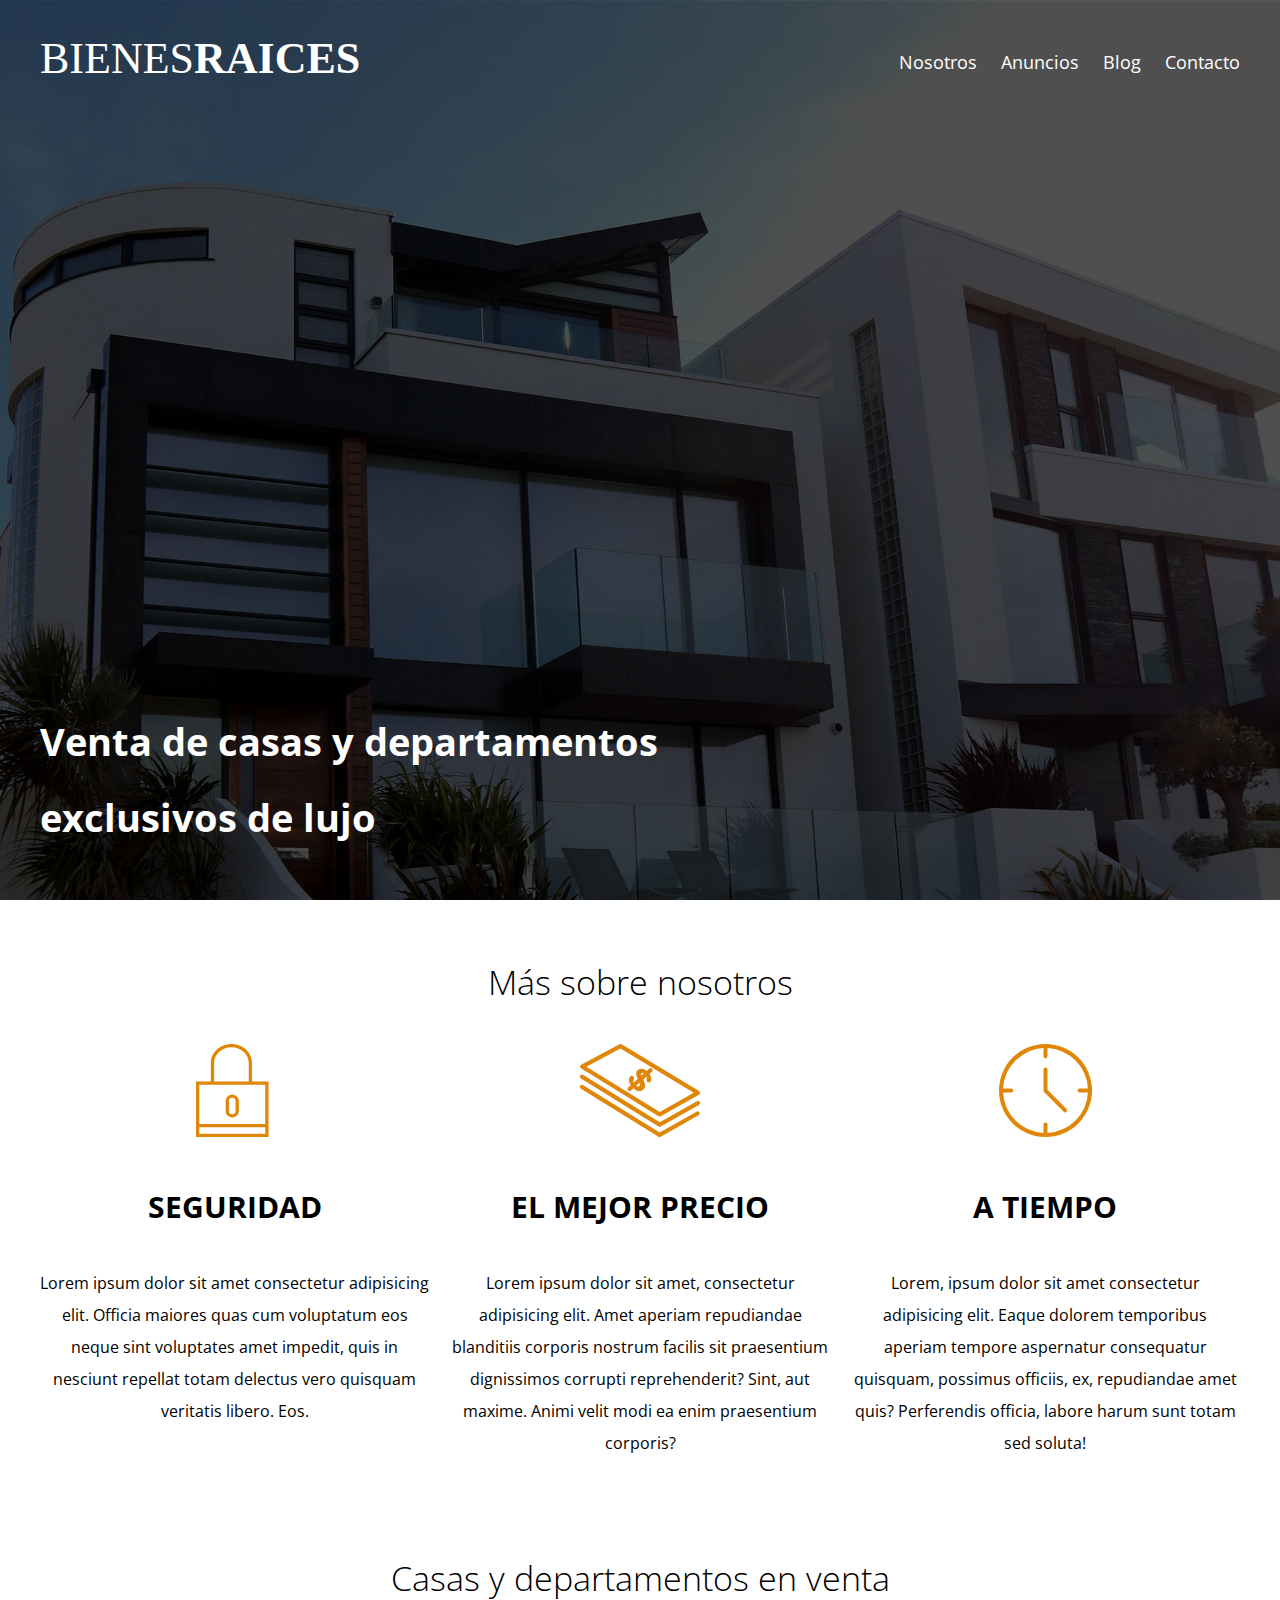
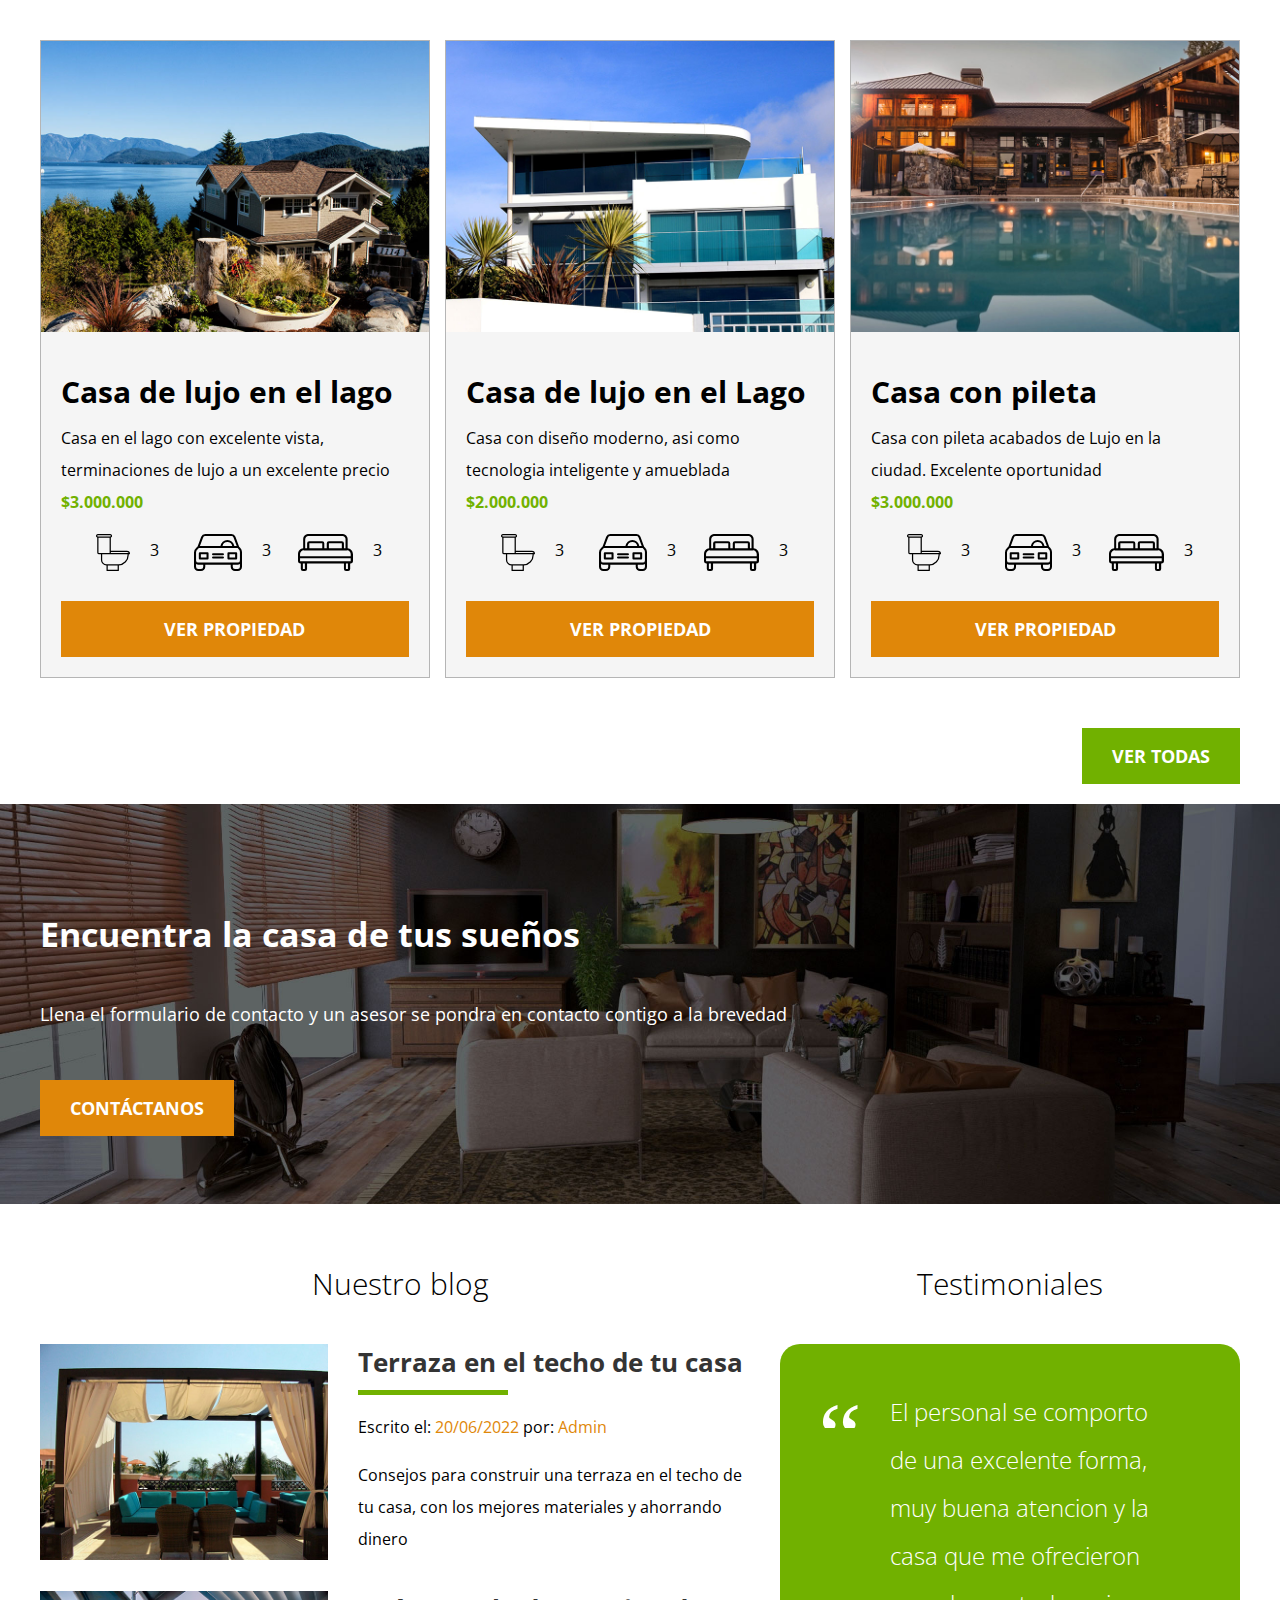
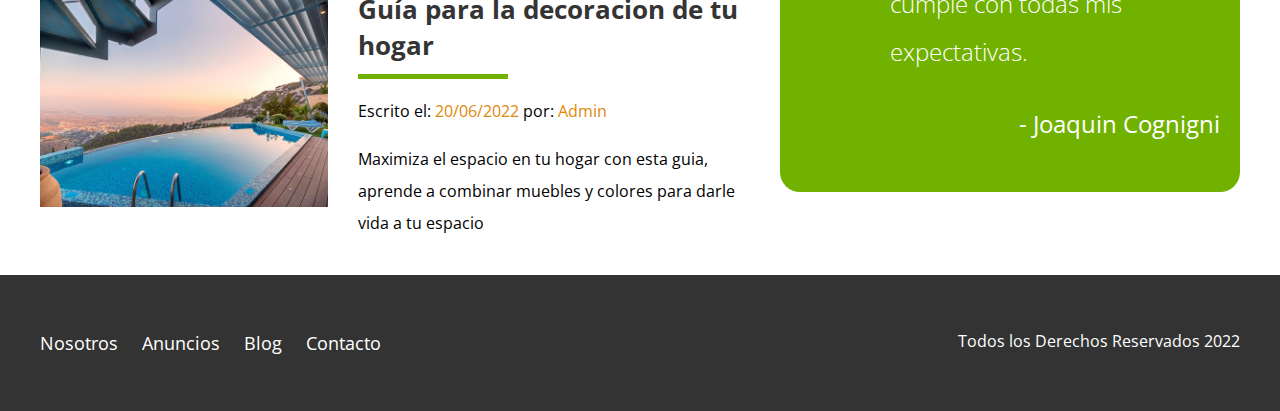
<file: index.html>
<!DOCTYPE html>
<html lang="en">
<head>
    <meta charset="UTF-8">
    <meta http-equiv="X-UA-Compatible" content="IE=edge">
    <meta name="viewport" content="width=device-width, initial-scale=1.0">
    <link rel="preconnect" href="https://fonts.googleapis.com">
    <link rel="preconnect" href="https://fonts.gstatic.com" crossorigin>
    <link href="https://fonts.googleapis.com/css2?family=Open+Sans:wght@300;400;700&display=swap" rel="stylesheet">
    <link rel="stylesheet" href="css/normalyze.css">
    <link rel="stylesheet" href="css/stylesheet.css">
    <title>Bienes Raices</title>
    <!--MetaInf-->
    <meta name="description" content="Proyecto de inmobiliaria">
    <meta name="keywords" content="Compra, venta, casas, departamentos, inmobiliaria">
    <meta name="author" content="Joaquín Cognigni">
    <meta name="copyright" content="Joaquín Cognigni 2022">
    <!--Robots-->
    <meta name="robots" content="index nofollow">
    <link rel="icon" href="img/favicon.jpg" type="image/jpg">
    <!--Facebook-->
    <meta property="og:title" content="BienesRaices">
    <meta property="og:description" content="BienesRaices es una inmobiliaria con más de 25 años de trayectoria">
    <meta property="og:type" content="web">
    <meta property="og:image" content="img/preview.png">
    <meta property="og:url" content="https://bienesraices-cocog.web.app">
    <!--Twitter-->
    <meta property="twitter:title" content="BienesRaices">
    <meta property="twitter:description" content="BienesRaices es una inmobiliaria con más de 25 años de trayectoria">
    <meta property="twitter:type" content="web">
    <meta property="twitter:image" content="img/preview.png">
    <meta property="twitter:url" content="https://bienesraices-cocog.web.app">
</head>
<body>

    <header class="header-index">
        <div class="container contenido-header">
            <div class="barra">
                <a href="index.html">
                    <img src="img/logo.svg" alt="Logotipo de Bienes Raices">
                </a>
                <nav class="navegacion">
                    <a href="nosotros.html">Nosotros</a>
                    <a href="anuncios.html">Anuncios</a>
                    <a href="blog.html">Blog</a>
                    <a href="contacto.html">Contacto</a>
                </nav>
            </div><!--barra-->
            <h1>Venta de casas y departamentos exclusivos de lujo</h1>
        </div><!--container-->
    </header>

    <section class="container section">
        <h2 class="fw-300 txt-center">Más sobre nosotros</h2>

        <div class="iconos-nosotros">
            <div class="icono">
                <img src="img/icono1.svg" alt="Icono de Seguridad">
                <h3>Seguridad</h3>
                <p>Lorem ipsum dolor sit amet consectetur adipisicing elit. Officia maiores quas cum voluptatum eos neque sint voluptates amet impedit, quis in nesciunt repellat totam delectus vero quisquam veritatis libero. Eos.</p>
            </div>
    
            <div class="icono">
                <img src="img/icono2.svg" alt="Icono de Mejor Precio">
                <h3>El mejor precio</h3>
                <p>Lorem ipsum dolor sit amet, consectetur adipisicing elit. Amet aperiam repudiandae blanditiis corporis nostrum facilis sit praesentium dignissimos corrupti reprehenderit? Sint, aut maxime. Animi velit modi ea enim praesentium corporis?</p>
            </div>
    
            <div class="icono">
                <img src="img/icono3.svg" alt="Icono a Tiempo">
                <h3>A tiempo</h3>
                <p>Lorem, ipsum dolor sit amet consectetur adipisicing elit. Eaque dolorem temporibus aperiam tempore aspernatur consequatur quisquam, possimus officiis, ex, repudiandae amet quis? Perferendis officia, labore harum sunt totam sed soluta!</p>
            </div>
        </div>

    </section>
    
    <main class="section container">
        <h2 class="fw-300 txt-center">Casas y departamentos en venta</h2>
        
        <div class="card-container">
            <div class="card"  itemscope itemtype="https://schema.org/House">
                <img src="img/anuncio1.jpg" alt="Anuncio casa en el lago">
                <div class="card-description">
                    <h3>Casa de lujo en el lago</h3>
                    <p>Casa en el lago con excelente vista, terminaciones de lujo a un excelente precio</p>
                    <p class="price">$3.000.000</p>
                    <ul class="icon-container">
                        <li>
                            <img src="img/icono_wc.svg" alt="Icono de Baños">
                            <p>3</p>
                        </li>
                        <li>
                            <img src="img/icono_estacionamiento.svg" alt="Icono de Cocheras">
                            <p>3</p>
                        </li>
                        <li>
                            <img src="img/icono_dormitorio.svg" alt="Icono de dormitorios">
                            <p>3</p>
                        </li>
                    </ul>
                    <a href="anuncio.html" class="btn btn-yellow d-block">Ver propiedad</a>
                </div>
                <meta itemprop="numberOfRooms" content="3">
                <meta itemprop="numberOfBathroomsTotal" content="3">
                <meta itemprop="numberOfbedrooms" content="2">
                <meta itemprop="yearBuilt" content="2020">
            </div>
    
            <div class="card"  itemscope itemtype="https://schema.org/House">
                <img src="img/anuncio2.jpg" alt="Anuncio casa de lujo">
                <div class="card-description">
                    <h3>Casa de lujo en el Lago</h3>
                    <p>Casa con diseño moderno, asi como tecnologia inteligente y amueblada</p>
                    <p class="price">$2.000.000</p>
                    <ul class="icon-container">
                        <li>
                            <img src="img/icono_wc.svg" alt="Icono de Baños">
                            <p>3</p>
                        </li>
                        <li>
                            <img src="img/icono_estacionamiento.svg" alt="Icono de Cocheras">
                            <p>3</p>
                        </li>
                        <li>
                            <img src="img/icono_dormitorio.svg" alt="Icono de dormitorios">
                            <p>3</p>
                        </li>
                    </ul>
                    <a href="anuncio.html" class="btn btn-yellow d-block">Ver propiedad</a>  
                </div>
                <meta itemprop="numberOfRooms" content="3">
                <meta itemprop="numberOfBathroomsTotal" content="3">
                <meta itemprop="numberOfbedrooms" content="2">
                <meta itemprop="yearBuilt" content="2020">
            </div>
    
            <div class="card"  itemscope itemtype="https://schema.org/House">
                <img src="img/anuncio3.jpg" alt="Anuncio casa con pileta">
                <div class="card-description">
                    <h3>Casa con pileta</h3>
                    <p>Casa con pileta acabados de Lujo en la ciudad. Excelente oportunidad</p>
                    <p class="price">$3.000.000</p>
                    <ul class="icon-container">
                        <li>
                            <img src="img/icono_wc.svg" alt="Icono de Baños">
                            <p>3</p>
                        </li>
                        <li>
                            <img src="img/icono_estacionamiento.svg" alt="Icono de Cocheras">
                            <p>3</p>
                        </li>
                        <li>
                            <img src="img/icono_dormitorio.svg" alt="Icono de dormitorios">
                            <p>3</p>
                        </li>
                    </ul>
                    <a href="anuncio.html" class="btn btn-yellow d-block">Ver propiedad</a> 
                </div>
                <meta itemprop="numberOfRooms" content="3">
                <meta itemprop="numberOfBathroomsTotal" content="3">
                <meta itemprop="numberOfbedrooms" content="2">
                <meta itemprop="yearBuilt" content="2020">
            </div>

        </div>

        <div class="ver-todas">
            <a href="anuncios.html" class="btn btn-green">Ver todas</a>

        </div>

    </main>

    <section class="img-contact">
        <div class="container contact-description">
            <h2>Encuentra la casa de tus sueños</h2>
            <p>Llena el formulario de contacto y un asesor se pondra en contacto contigo a la brevedad</p>
            <a href="contacto.html" class="btn btn-yellow">Contáctanos</a>
        </div>
    </section>

    <div class="section-bottom container section">
        <section class="blog">
            <h3 class="fw-300 txt-center">Nuestro blog</h3>
    
            <article class="entrada-blog">
                <div class="img">
                    <img src="img/blog1.jpg" alt="Imagen de blog">
                </div>
                <div class="texto-entrada">
                    <a href="entrada.html">
                        <h4>Terraza en el techo de tu casa</h4>
                    </a>
                    <p>Escrito el: <span>20/06/2022</span> por: <span>Admin</span></p>
                    <p>Consejos para construir una terraza en el techo de tu casa, con los mejores materiales y ahorrando dinero</p>
                </div>
                
            </article>
    
            <article class="entrada-blog">
                <div class="img">
                    <img src="img/blog2.jpg" alt="Imagen de blog">
                </div>
                <div class="texto-entrada">
                    <a href="entrada.html">
                        <h4>Guía para la decoracion de tu hogar</h4>
                    </a>
                    <p>Escrito el: <span>20/06/2022</span> por: <span>Admin</span></p>
                    <p>Maximiza el espacio en tu hogar con esta guia, aprende a combinar muebles y colores para darle vida a tu espacio</p>
                </div>
                
            </article>
        </section>
    
        <section class="testimoniales">
            <h3 class="fw-300 txt-center">Testimoniales</h3>
            <div class="testimonial">
                <blockquote>
                    El personal se comporto de una excelente forma, muy buena atencion y la casa que me ofrecieron cumple con todas mis expectativas.
                </blockquote>
                <p>- Joaquin Cognigni</p>
            </div>
        </section>
    </div>

    <footer class="site-footer section">
        <div class="container footer-container">
            <nav class="navegacion">
                <a href="nosotros.html">Nosotros</a>
                <a href="anuncios.html">Anuncios</a>
                <a href="blog.html">Blog</a>
                <a href="contacto.html">Contacto</a>
            </nav>
            <p>Todos los Derechos Reservados 2022</p>
        </div>
    </footer>
</body>
</html>
</file>
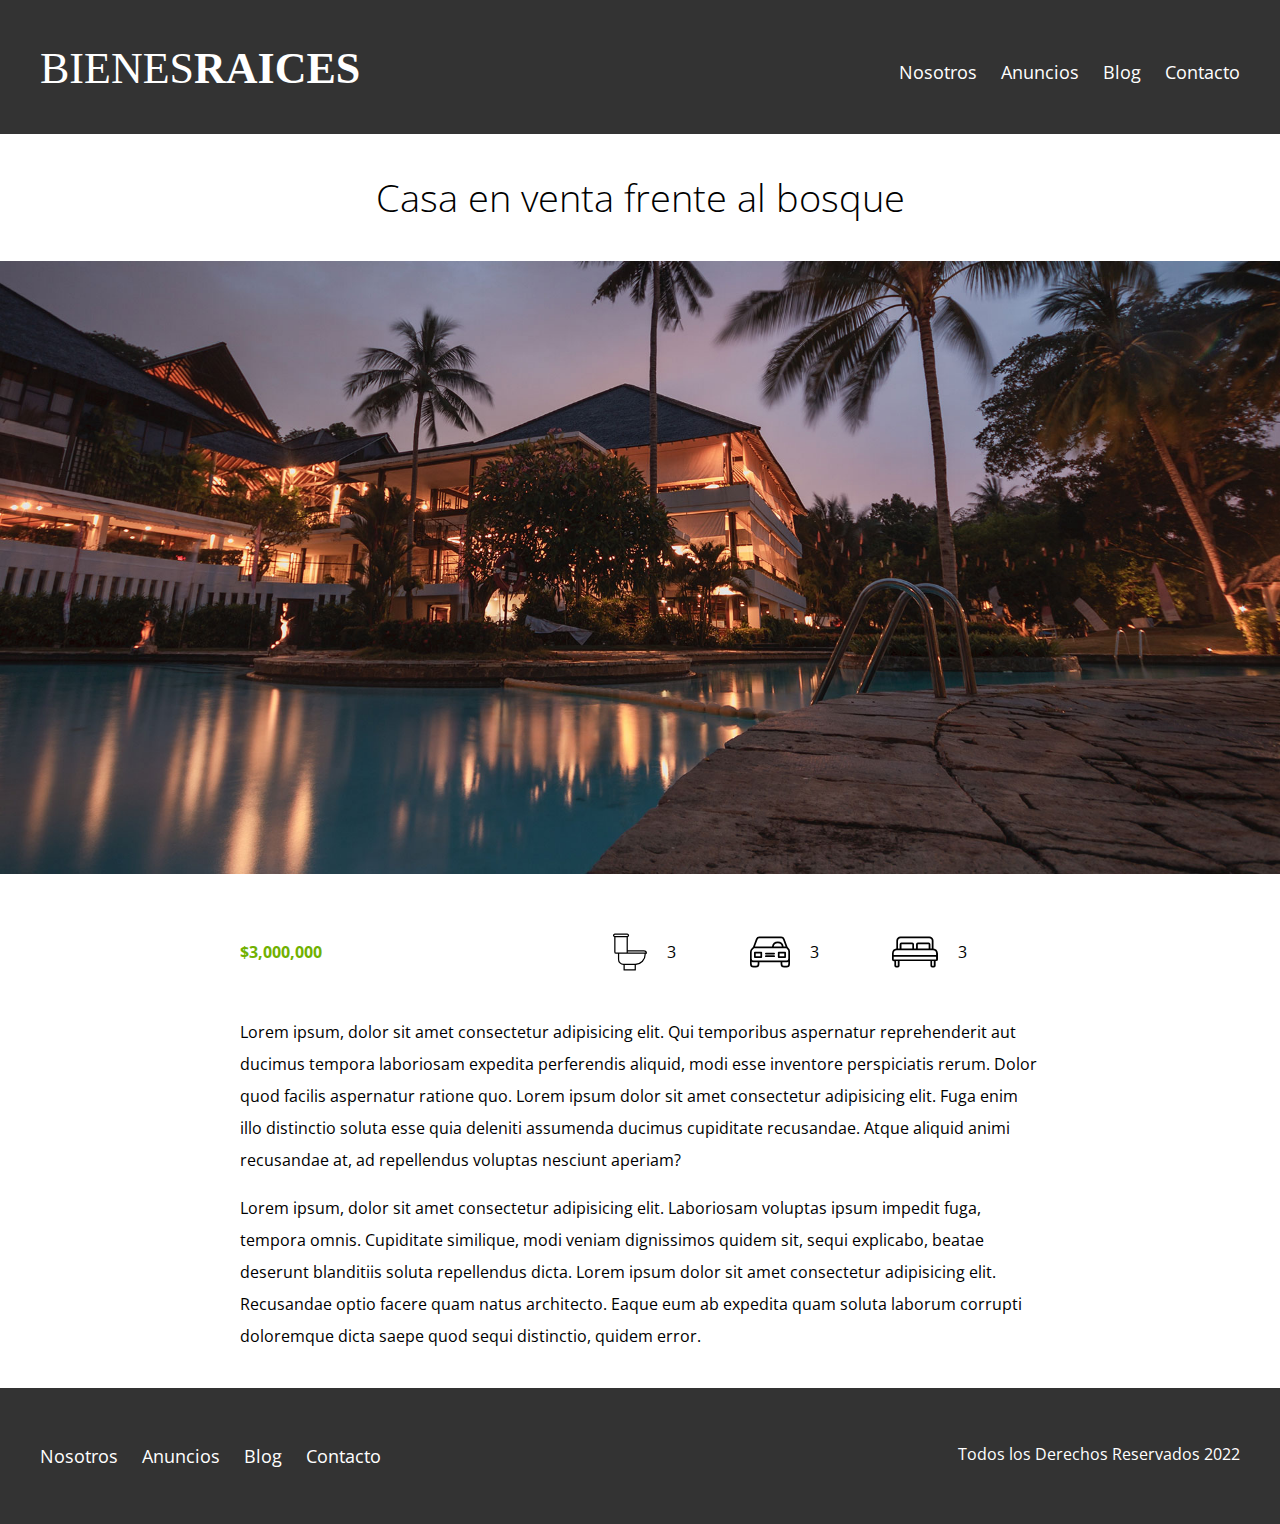
<file: anuncio.html>
<!DOCTYPE html>
<html lang="en">
<head>
    <meta charset="UTF-8">
    <meta http-equiv="X-UA-Compatible" content="IE=edge">
    <meta name="viewport" content="width=device-width, initial-scale=1.0">
    <link rel="preconnect" href="https://fonts.googleapis.com">
    <link rel="preconnect" href="https://fonts.gstatic.com" crossorigin>
    <link href="https://fonts.googleapis.com/css2?family=Open+Sans:wght@300;400;700&display=swap" rel="stylesheet">
    <link rel="stylesheet" href="css/normalyze.css">
    <link rel="stylesheet" href="css/stylesheet.css">
    <title>Bienes Raices</title>
    <!--MetaInf-->
    <meta name="description" content="Proyecto de inmobiliaria">
    <meta name="keywords" content="Compra, venta, casas, departamentos, inmobiliaria">
    <meta name="author" content="Joaquín Cognigni">
    <meta name="copyright" content="Joaquín Cognigni 2022">
    <!--Robots-->
    <meta name="robots" content="index nofollow">
    <link rel="icon" href="img/favicon.jpg" type="image/jpg">
    <!--Facebook-->
    <meta property="og:title" content="BienesRaices">
    <meta property="og:description" content="BienesRaices es una inmobiliaria con más de 25 años de trayectoria">
    <meta property="og:type" content="web">
    <meta property="og:image" content="img/preview.png">
    <meta property="og:url" content="https://bienesraices-cocog.web.app">
    <!--Twitter-->
    <meta property="twitter:title" content="BienesRaices">
    <meta property="twitter:description" content="BienesRaices es una inmobiliaria con más de 25 años de trayectoria">
    <meta property="twitter:type" content="web">
    <meta property="twitter:image" content="img/preview.png">
    <meta property="twitter:url" content="https://bienesraices-cocog.web.app">
</head>
<body>

    <header class="site-header">
        <div class="container contenido-header">
            <div class="barra">
                <a href="index.html">
                    <img src="img/logo.svg" alt="Logotipo de Bienes Raices">
                </a>
                <nav class="navegacion">
                    <a href="nosotros.html">Nosotros</a>
                    <a href="anuncios.html">Anuncios</a>
                    <a href="blog.html">Blog</a>
                    <a href="contacto.html">Contacto</a>
                </nav>
            </div><!--barra-->
        </div><!--container-->
    </header>

    <h1 class="fw-300 txt-center">Casa en venta frente al bosque</h1>
    <img src="img/destacada.jpg" alt="Imagen Anuncio">

    <main class="container section contenido-centrado">
        <div class="resumen-propiedad">
            <p class="price">$3,000,000</p>

            <ul class="icon-container">
                <li>
                    <img src="img/icono_wc.svg" alt="Icono de Baños">
                    <p>3</p>
                </li>
                <li>
                    <img src="img/icono_estacionamiento.svg" alt="Icono de Cocheras">
                    <p>3</p>
                </li>
                <li>
                    <img src="img/icono_dormitorio.svg" alt="Icono de dormitorios">
                    <p>3</p>
                </li>
            </ul>
        </div><!--resumen-propiedad-->

        <p>Lorem ipsum, dolor sit amet consectetur adipisicing elit. Qui temporibus aspernatur reprehenderit aut ducimus tempora laboriosam expedita perferendis aliquid, modi esse inventore perspiciatis rerum. Dolor quod facilis aspernatur ratione quo. Lorem ipsum dolor sit amet consectetur adipisicing elit. Fuga enim illo distinctio soluta esse quia deleniti assumenda ducimus cupiditate recusandae. Atque aliquid animi recusandae at, ad repellendus voluptas nesciunt aperiam?</p>

        <p>Lorem ipsum, dolor sit amet consectetur adipisicing elit. Laboriosam voluptas ipsum impedit fuga, tempora omnis. Cupiditate similique, modi veniam dignissimos quidem sit, sequi explicabo, beatae deserunt blanditiis soluta repellendus dicta. Lorem ipsum dolor sit amet consectetur adipisicing elit. Recusandae optio facere quam natus architecto. Eaque eum ab expedita quam soluta laborum corrupti doloremque dicta saepe quod sequi distinctio, quidem error.</p>
    </main>

    <footer class="site-footer section">
        <div class="container footer-container">
            <nav class="navegacion">
                <a href="nosotros.html">Nosotros</a>
                <a href="anuncios.html">Anuncios</a>
                <a href="blog.html">Blog</a>
                <a href="contacto.html">Contacto</a>
            </nav>
            <p>Todos los Derechos Reservados 2022</p>
        </div>
    </footer>
</body>
</html>
</file>
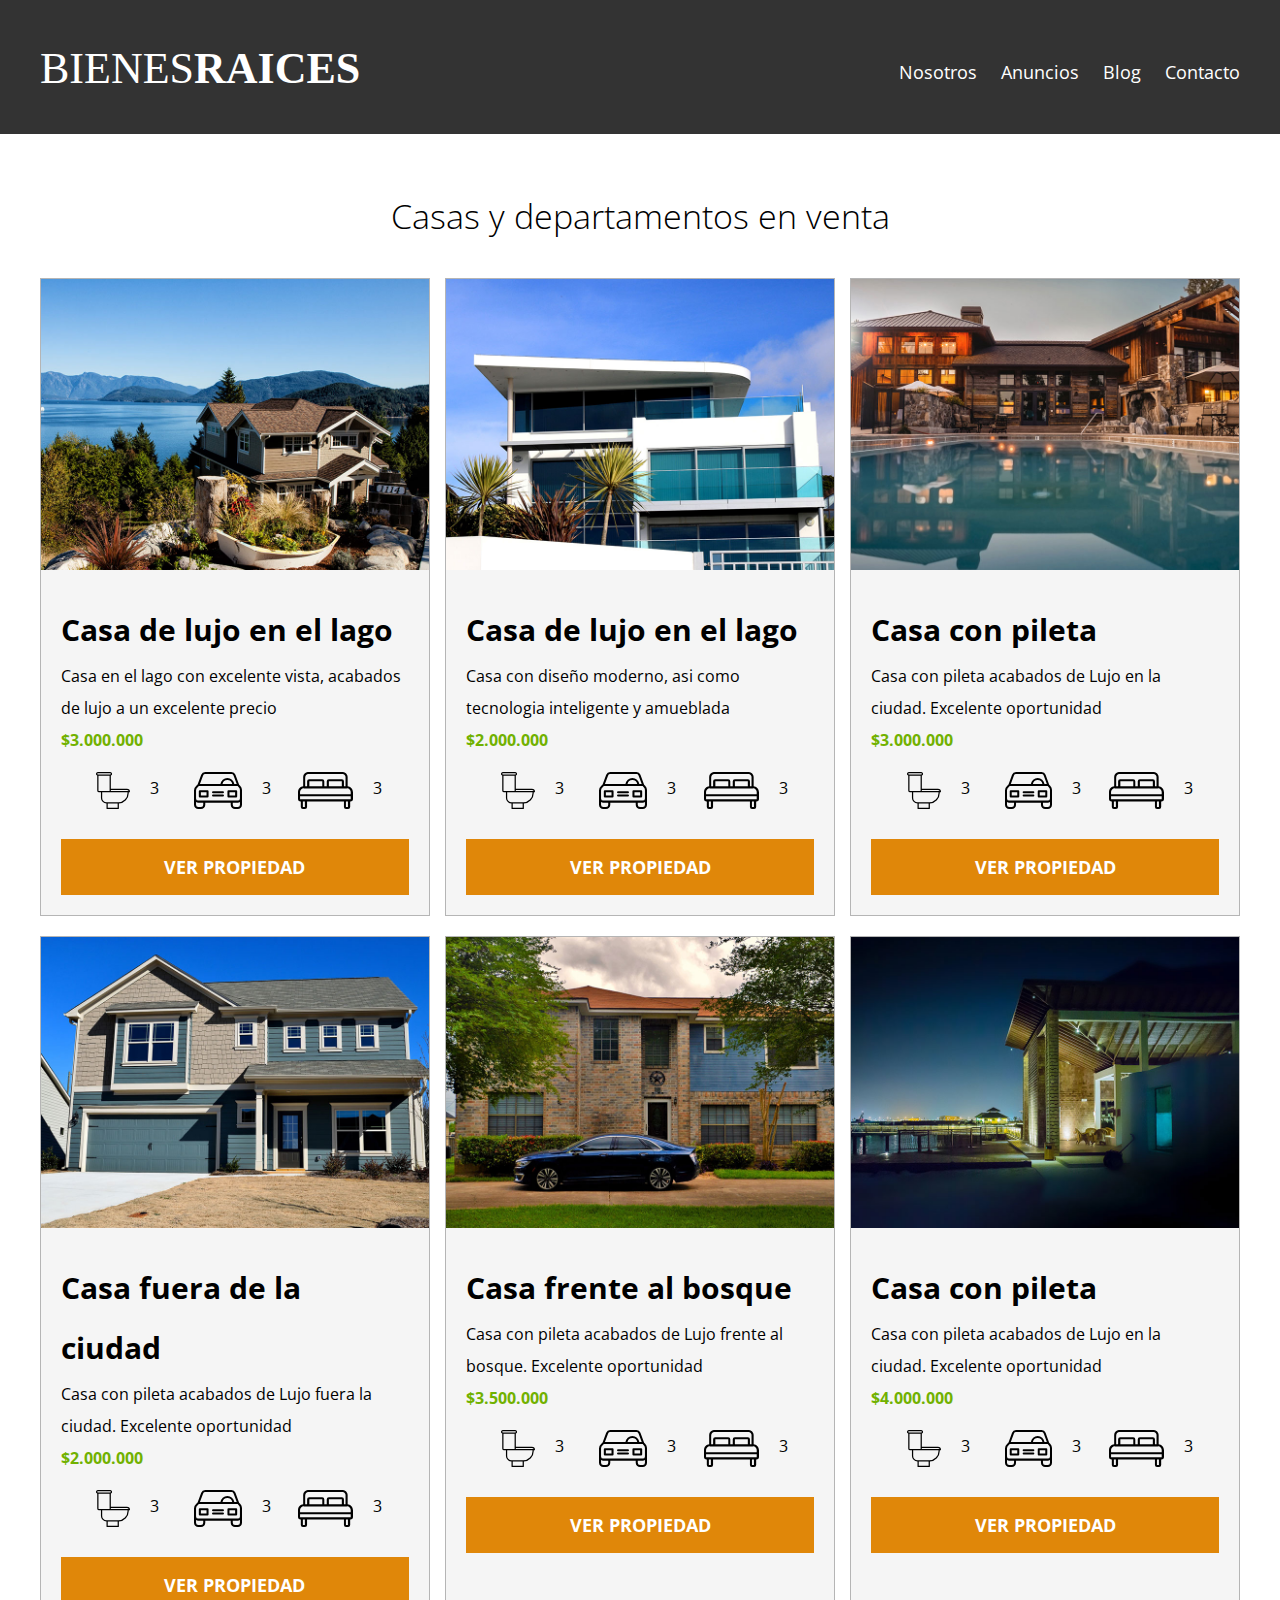
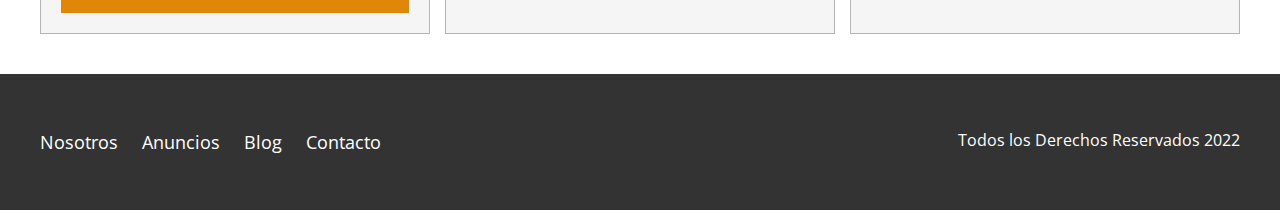
<file: anuncios.html>
<!DOCTYPE html>
<html lang="en">
<head>
    <meta charset="UTF-8">
    <meta http-equiv="X-UA-Compatible" content="IE=edge">
    <meta name="viewport" content="width=device-width, initial-scale=1.0">
    <link rel="preconnect" href="https://fonts.googleapis.com">
    <link rel="preconnect" href="https://fonts.gstatic.com" crossorigin>
    <link href="https://fonts.googleapis.com/css2?family=Open+Sans:wght@300;400;700&display=swap" rel="stylesheet">
    <link rel="stylesheet" href="css/normalyze.css">
    <link rel="stylesheet" href="css/stylesheet.css">
    <title>Bienes Raices</title>
    <!--MetaInf-->
    <meta name="description" content="Proyecto de inmobiliaria">
    <meta name="keywords" content="Compra, venta, casas, departamentos, inmobiliaria">
    <meta name="author" content="Joaquín Cognigni">
    <meta name="copyright" content="Joaquín Cognigni 2022">
    <!--Robots-->
    <meta name="robots" content="index nofollow">
    <link rel="icon" href="img/favicon.jpg" type="image/jpg">
    <!--Facebook-->
    <meta property="og:title" content="BienesRaices">
    <meta property="og:description" content="BienesRaices es una inmobiliaria con más de 25 años de trayectoria">
    <meta property="og:type" content="web">
    <meta property="og:image" content="img/preview.png">
    <meta property="og:url" content="https://bienesraices-cocog.web.app">
    <!--Twitter-->
    <meta property="twitter:title" content="BienesRaices">
    <meta property="twitter:description" content="BienesRaices es una inmobiliaria con más de 25 años de trayectoria">
    <meta property="twitter:type" content="web">
    <meta property="twitter:image" content="img/preview.png">
    <meta property="twitter:url" content="https://bienesraices-cocog.web.app">
</head>
<body>

    <header class="site-header">
        <div class="container contenido-header">
            <div class="barra">
                <a href="index.html">
                    <img src="img/logo.svg" alt="Logotipo de Bienes Raices">
                </a>
                <nav class="navegacion">
                    <a href="nosotros.html">Nosotros</a>
                    <a href="anuncios.html">Anuncios</a>
                    <a href="blog.html">Blog</a>
                    <a href="contacto.html">Contacto</a>
                </nav>
            </div><!--barra-->
        </div><!--container-->
    </header>

    <main class="section container">
        <h2 class="fw-300 txt-center">Casas y departamentos en venta</h2>
        
        <div class="card-container">
            <div class="card" itemscope itemtype="https://schema.org/House">
                <img src="img/anuncio1.jpg" alt="Anuncio casa en el lago">
                <div class="card-description">
                    <h3>Casa de lujo en el lago</h3>
                    <p>Casa en el lago con excelente vista, acabados de lujo a un excelente precio</p>
                    <p class="price">$3.000.000</p>
                    <ul class="icon-container">
                        <li>
                            <img src="img/icono_wc.svg" alt="Icono de Baños">
                            <p>3</p>
                        </li>
                        <li>
                            <img src="img/icono_estacionamiento.svg" alt="Icono de Cocheras">
                            <p>3</p>
                        </li>
                        <li>
                            <img src="img/icono_dormitorio.svg" alt="Icono de dormitorios">
                            <p>3</p>
                        </li>
                    </ul>
                    <a href="anuncio.html" class="btn btn-yellow d-block">Ver Propiedad</a>
                    <meta itemprop="numberOfRooms" content="3">
                    <meta itemprop="numberOfBathroomsTotal" content="3">
                    <meta itemprop="numberOfbedrooms" content="2">
                    <meta itemprop="yearBuilt" content="2020">
                </div>
            </div>
    
            <div class="card" itemscope itemtype="https://schema.org/House">
                <img src="img/anuncio2.jpg" alt="Anuncio casa de lujo">
                <div class="card-description">
                    <h3>Casa de lujo en el lago</h3>
                    <p>Casa con diseño moderno, asi como tecnologia inteligente y amueblada</p>
                    <p class="price">$2.000.000</p>
                    <ul class="icon-container">
                        <li>
                            <img src="img/icono_wc.svg" alt="Icono de Baños">
                            <p>3</p>
                        </li>
                        <li>
                            <img src="img/icono_estacionamiento.svg" alt="Icono de Cocheras">
                            <p>3</p>
                        </li>
                        <li>
                            <img src="img/icono_dormitorio.svg" alt="Icono de dormitorios">
                            <p>3</p>
                        </li>
                    </ul>
                    <a href="anuncio.html" class="btn btn-yellow d-block">Ver Propiedad</a>
                    <meta itemprop="numberOfRooms" content="3">
                    <meta itemprop="numberOfBathroomsTotal" content="3">
                    <meta itemprop="numberOfbedrooms" content="2">
                    <meta itemprop="yearBuilt" content="2020">  
                </div>
            </div>
    
            <div class="card" itemscope itemtype="https://schema.org/House">
                <img src="img/anuncio3.jpg" alt="Anuncio casa con pileta">
                <div class="card-description">
                    <h3>Casa con pileta</h3>
                    <p>Casa con pileta acabados de Lujo en la ciudad. Excelente oportunidad</p>
                    <p class="price">$3.000.000</p>
                    <ul class="icon-container">
                        <li>
                            <img src="img/icono_wc.svg" alt="Icono de Baños">
                            <p>3</p>
                        </li>
                        <li>
                            <img src="img/icono_estacionamiento.svg" alt="Icono de Cocheras">
                            <p>3</p>
                        </li>
                        <li>
                            <img src="img/icono_dormitorio.svg" alt="Icono de dormitorios">
                            <p>3</p>
                        </li>
                    </ul>
                    <a href="anuncio.html" class="btn btn-yellow d-block">Ver Propiedad</a>
                    <meta itemprop="numberOfRooms" content="3">
                    <meta itemprop="numberOfBathroomsTotal" content="3">
                    <meta itemprop="numberOfbedrooms" content="2">
                    <meta itemprop="yearBuilt" content="2020"> 
                </div>
            </div>

            <div class="card" itemscope itemtype="https://schema.org/House">
                <img src="img/anuncio4.jpg" alt="Anuncio casa de lujo">
                <div class="card-description">
                    <h3>Casa fuera de la ciudad</h3>
                    <p>Casa con pileta acabados de Lujo fuera la ciudad. Excelente oportunidad</p>
                    <p class="price">$2.000.000</p>
                    <ul class="icon-container">
                        <li>
                            <img src="img/icono_wc.svg" alt="Icono de Baños">
                            <p>3</p>
                        </li>
                        <li>
                            <img src="img/icono_estacionamiento.svg" alt="Icono de Cocheras">
                            <p>3</p>
                        </li>
                        <li>
                            <img src="img/icono_dormitorio.svg" alt="Icono de dormitorios">
                            <p>3</p>
                        </li>
                    </ul>
                    <a href="anuncio.html" class="btn btn-yellow d-block">Ver Propiedad</a>
                    <meta itemprop="numberOfRooms" content="3">
                    <meta itemprop="numberOfBathroomsTotal" content="3">
                    <meta itemprop="numberOfbedrooms" content="2">
                    <meta itemprop="yearBuilt" content="2020"> 
                </div>
            </div>

            <div class="card" itemscope itemtype="https://schema.org/House">
                <img src="img/anuncio5.jpg" alt="Anuncio casa frente al bosque">
                <div class="card-description">
                    <h3>Casa frente al bosque</h3>
                    <p>Casa con pileta acabados de Lujo frente al bosque. Excelente oportunidad</p>
                    <p class="price">$3.500.000</p>
                    <ul class="icon-container">
                        <li>
                            <img src="img/icono_wc.svg" alt="Icono de Baños">
                            <p>3</p>
                        </li>
                        <li>
                            <img src="img/icono_estacionamiento.svg" alt="Icono de Cocheras">
                            <p>3</p>
                        </li>
                        <li>
                            <img src="img/icono_dormitorio.svg" alt="Icono de dormitorios">
                            <p>3</p>
                        </li>
                    </ul>
                    <a href="anuncio.html" class="btn btn-yellow d-block">Ver Propiedad</a>
                    <meta itemprop="numberOfRooms" content="3">
                    <meta itemprop="numberOfBathroomsTotal" content="3">
                    <meta itemprop="numberOfbedrooms" content="2">
                    <meta itemprop="yearBuilt" content="2020"> 
                </div>
            </div>

            <div class="card" itemscope itemtype="https://schema.org/House">
                <img src="img/anuncio6.jpg" alt="Anuncio casa con pileta">
                <div class="card-description">
                    <h3>Casa con pileta</h3>
                    <p>Casa con pileta acabados de Lujo en la ciudad. Excelente oportunidad</p>
                    <p class="price">$4.000.000</p>
                    <ul class="icon-container">
                        <li>
                            <img src="img/icono_wc.svg" alt="Icono de Baños">
                            <p>3</p>
                        </li>
                        <li>
                            <img src="img/icono_estacionamiento.svg" alt="Icono de Cocheras">
                            <p>3</p>
                        </li>
                        <li>
                            <img src="img/icono_dormitorio.svg" alt="Icono de dormitorios">
                            <p>3</p>
                        </li>
                    </ul>
                    <a href="anuncio.html" class="btn btn-yellow d-block">Ver Propiedad</a>
                    <meta itemprop="numberOfRooms" content="3">
                    <meta itemprop="numberOfBathroomsTotal" content="3">
                    <meta itemprop="numberOfbedrooms" content="2">
                    <meta itemprop="yearBuilt" content="2020"> 
                </div>
            </div>

        </div>


    </main>

    <footer class="site-footer section">
        <div class="container footer-container">
            <nav class="navegacion">
                <a href="nosotros.html">Nosotros</a>
                <a href="anuncios.html">Anuncios</a>
                <a href="blog.html">Blog</a>
                <a href="contacto.html">Contacto</a>
            </nav>
            <p>Todos los Derechos Reservados 2022</p>
        </div>
    </footer>
</body>
</html>
</file>
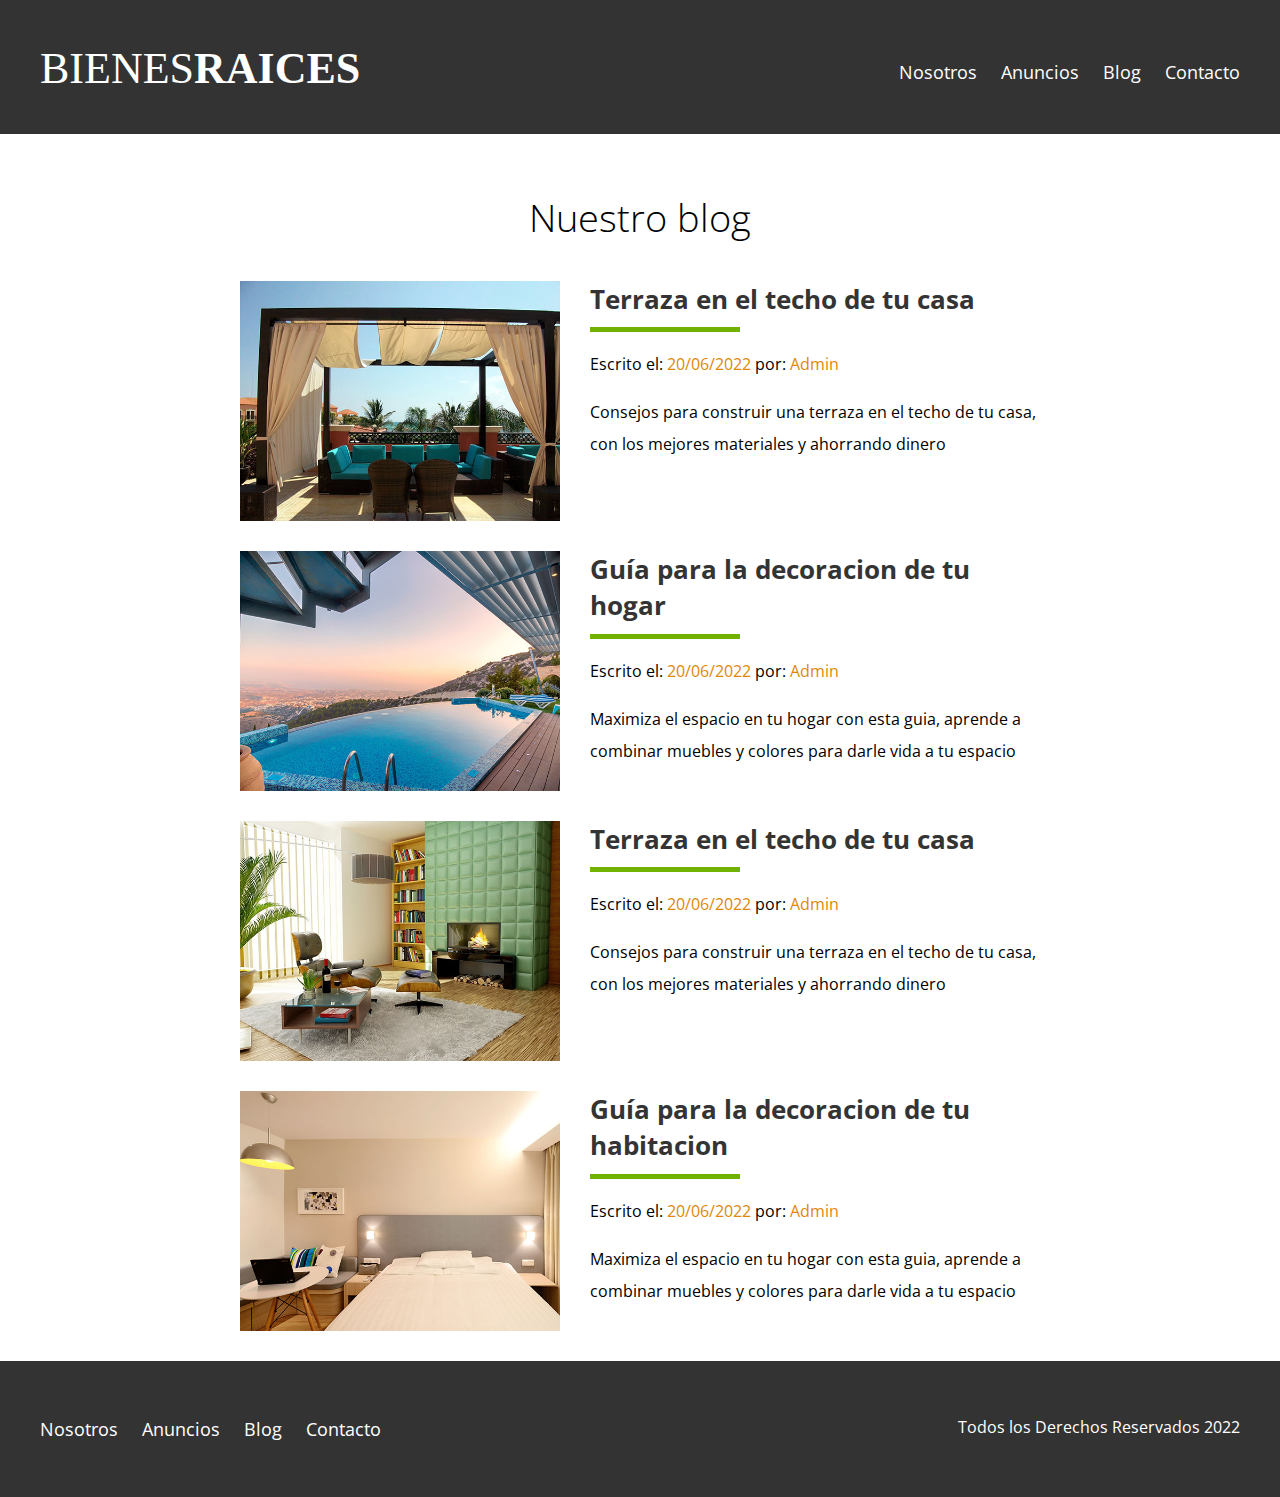
<file: blog.html>
<!DOCTYPE html>
<html lang="en">
<head>
    <meta charset="UTF-8">
    <meta http-equiv="X-UA-Compatible" content="IE=edge">
    <meta name="viewport" content="width=device-width, initial-scale=1.0">
    <link rel="preconnect" href="https://fonts.googleapis.com">
    <link rel="preconnect" href="https://fonts.gstatic.com" crossorigin>
    <link href="https://fonts.googleapis.com/css2?family=Open+Sans:wght@300;400;700&display=swap" rel="stylesheet">
    <link rel="stylesheet" href="css/normalyze.css">
    <link rel="stylesheet" href="css/stylesheet.css">
    <title>Bienes Raices</title>
    <!--MetaInf-->
    <meta name="description" content="Proyecto de inmobiliaria">
    <meta name="keywords" content="Compra, venta, casas, departamentos, inmobiliaria">
    <meta name="author" content="Joaquín Cognigni">
    <meta name="copyright" content="Joaquín Cognigni 2022">
    <!--Robots-->
    <meta name="robots" content="index nofollow">
    <link rel="icon" href="img/favicon.jpg" type="image/jpg">
    <!--Facebook-->
    <meta property="og:title" content="BienesRaices">
    <meta property="og:description" content="BienesRaices es una inmobiliaria con más de 25 años de trayectoria">
    <meta property="og:type" content="web">
    <meta property="og:image" content="img/preview.png">
    <meta property="og:url" content="https://bienesraices-cocog.web.app">
    <!--Twitter-->
    <meta property="twitter:title" content="BienesRaices">
    <meta property="twitter:description" content="BienesRaices es una inmobiliaria con más de 25 años de trayectoria">
    <meta property="twitter:type" content="web">
    <meta property="twitter:image" content="img/preview.png">
    <meta property="twitter:url" content="https://bienesraices-cocog.web.app">
</head>
<body>

    <header class="site-header">
        <div class="container contenido-header">
            <div class="barra">
                <a href="index.html">
                    <img src="img/logo.svg" alt="Logotipo de Bienes Raices">
                </a>
                <nav class="navegacion">
                    <a href="nosotros.html">Nosotros</a>
                    <a href="anuncios.html">Anuncios</a>
                    <a href="blog.html">Blog</a>
                    <a href="contacto.html">Contacto</a>
                </nav>
            </div><!--barra-->
        </div><!--container-->
    </header>

    

    <main class="container section contenido-centrado">
        <h1 class="fw-300 txt-center">Nuestro blog</h1>

        <article class="entrada-blog">
            <div class="img">
                <img src="img/blog1.jpg" alt="Imagen de blog">
            </div>
            <div class="texto-entrada">
                <a href="entrada.html">
                    <h4>Terraza en el techo de tu casa</h4>
                </a>
                <p>Escrito el: <span>20/06/2022</span> por: <span>Admin</span></p>
                <p>Consejos para construir una terraza en el techo de tu casa, con los mejores materiales y ahorrando dinero</p>
            </div>
            
        </article>

        <article class="entrada-blog">
            <div class="img">
                <img src="img/blog2.jpg" alt="Imagen de blog">
            </div>
            <div class="texto-entrada">
                <a href="entrada.html">
                    <h4>Guía para la decoracion de tu hogar</h4>
                </a>
                <p>Escrito el: <span>20/06/2022</span> por: <span>Admin</span></p>
                <p>Maximiza el espacio en tu hogar con esta guia, aprende a combinar muebles y colores para darle vida a tu espacio</p>
            </div>
            
        </article>

        <article class="entrada-blog">
            <div class="img">
                <img src="img/blog3.jpg" alt="Imagen de blog">
            </div>
            <div class="texto-entrada">
                <a href="entrada.html">
                    <h4>Terraza en el techo de tu casa</h4>
                </a>
                <p>Escrito el: <span>20/06/2022</span> por: <span>Admin</span></p>
                <p>Consejos para construir una terraza en el techo de tu casa, con los mejores materiales y ahorrando dinero</p>
            </div>
            
        </article>

        <article class="entrada-blog">
            <div class="img">
                <img src="img/blog4.jpg" alt="Imagen de blog">
            </div>
            <div class="texto-entrada">
                <a href="entrada.html">
                    <h4>Guía para la decoracion de tu habitacion</h4>
                </a>
                <p>Escrito el: <span>20/06/2022</span> por: <span>Admin</span></p>
                <p>Maximiza el espacio en tu hogar con esta guia, aprende a combinar muebles y colores para darle vida a tu espacio</p>
            </div>
            
        </article>
    </main>

    <footer class="site-footer section">
        <div class="container footer-container">
            <nav class="navegacion">
                <a href="nosotros.html">Nosotros</a>
                <a href="anuncios.html">Anuncios</a>
                <a href="blog.html">Blog</a>
                <a href="contacto.html">Contacto</a>
            </nav>
            <p>Todos los Derechos Reservados 2022</p>
        </div>
    </footer>
</body>
</html>
</file>
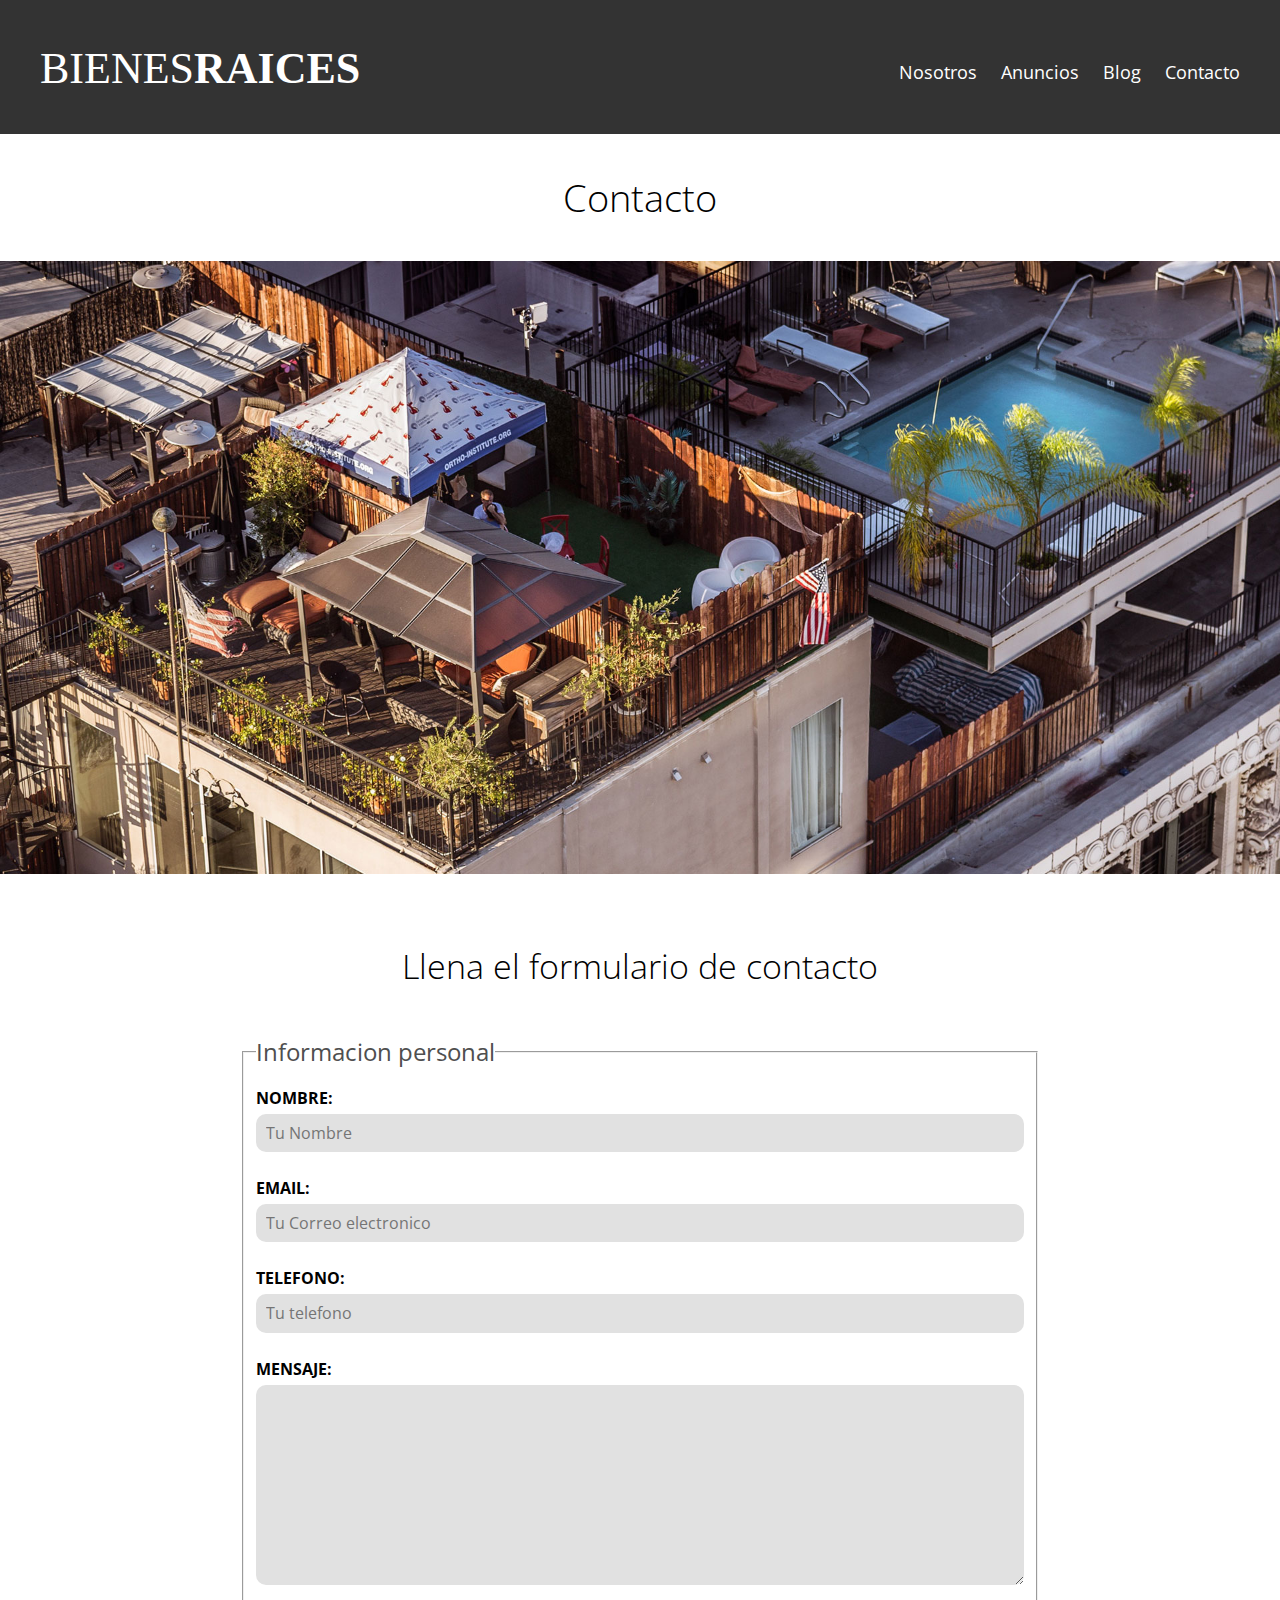
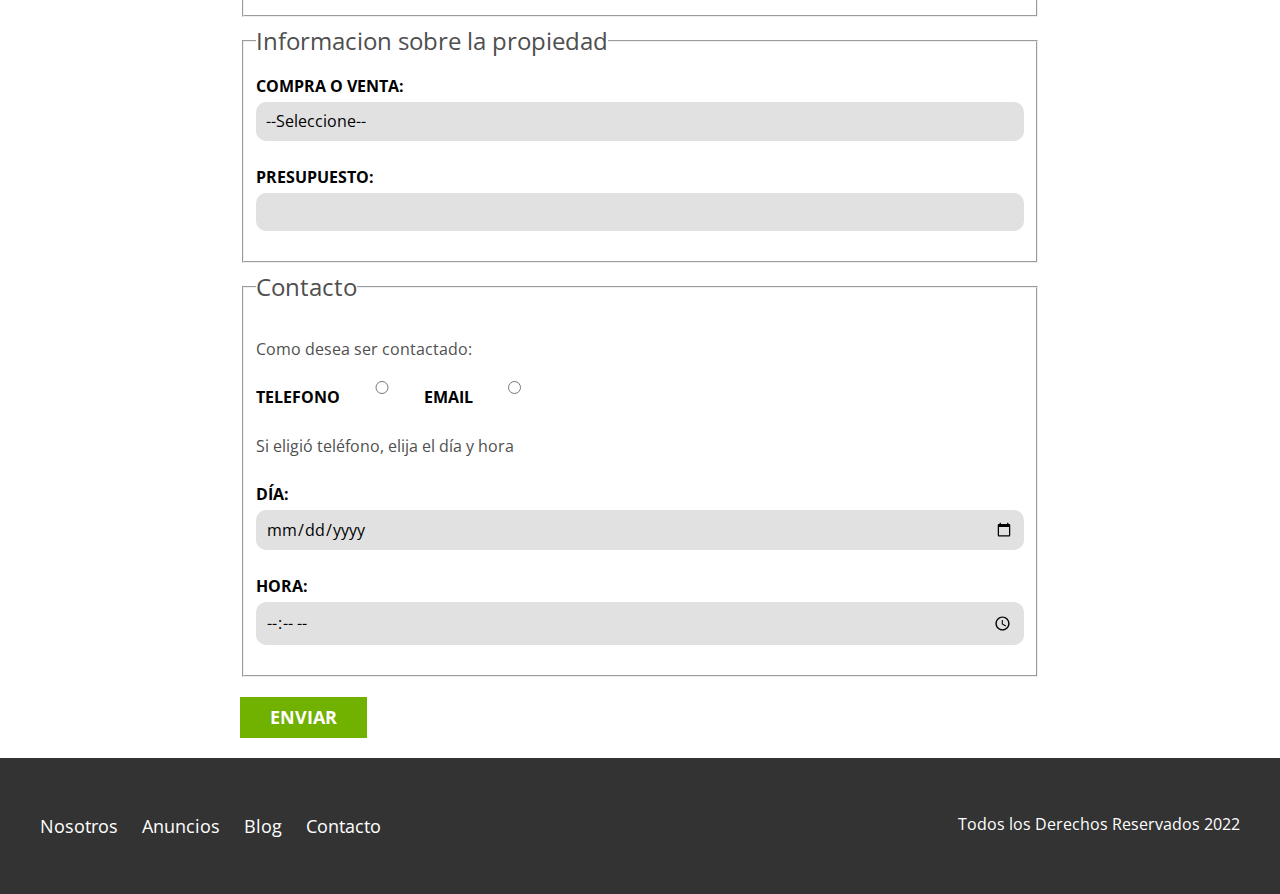
<file: contacto.html>
<!DOCTYPE html>
<html lang="en">
<head>
    <meta charset="UTF-8">
    <meta http-equiv="X-UA-Compatible" content="IE=edge">
    <meta name="viewport" content="width=device-width, initial-scale=1.0">
    <link rel="preconnect" href="https://fonts.googleapis.com">
    <link rel="preconnect" href="https://fonts.gstatic.com" crossorigin>
    <link href="https://fonts.googleapis.com/css2?family=Open+Sans:wght@300;400;700&display=swap" rel="stylesheet">
    <link rel="stylesheet" href="css/normalyze.css">
    <link rel="stylesheet" href="css/stylesheet.css">
    <title>Bienes Raices</title>
    <!--MetaInf-->
    <meta name="description" content="Proyecto de inmobiliaria">
    <meta name="keywords" content="Compra, venta, casas, departamentos, inmobiliaria">
    <meta name="author" content="Joaquín Cognigni">
    <meta name="copyright" content="Joaquín Cognigni 2022">
    <!--Robots-->
    <meta name="robots" content="index nofollow">
    <link rel="icon" href="img/favicon.jpg" type="image/jpg">
    <!--Facebook-->
    <meta property="og:title" content="BienesRaices">
    <meta property="og:description" content="BienesRaices es una inmobiliaria con más de 25 años de trayectoria">
    <meta property="og:type" content="web">
    <meta property="og:image" content="img/preview.png">
    <meta property="og:url" content="https://bienesraices-cocog.web.app">
    <!--Twitter-->
    <meta property="twitter:title" content="BienesRaices">
    <meta property="twitter:description" content="BienesRaices es una inmobiliaria con más de 25 años de trayectoria">
    <meta property="twitter:type" content="web">
    <meta property="twitter:image" content="img/preview.png">
    <meta property="twitter:url" content="https://bienesraices-cocog.web.app">
</head>
<body>

    <header class="site-header">
        <div class="container contenido-header">
            <div class="barra">
                <a href="index.html">
                    <img src="img/logo.svg" alt="Logotipo de Bienes Raices">
                </a>
                <nav class="navegacion">
                    <a href="nosotros.html">Nosotros</a>
                    <a href="anuncios.html">Anuncios</a>
                    <a href="blog.html">Blog</a>
                    <a href="contacto.html">Contacto</a>
                </nav>
            </div><!--barra-->
        </div><!--container-->
    </header>

    <h1 class="fw-300 txt-center">Contacto</h1>
    <img src="img/destacada3.jpg" alt="Imagen Principal">
    <main class="container section contenido-centrado">
        <h2 class="fw-300 txt-center">Llena el formulario de contacto</h2>

        <form action="">

            <fieldset>
                <legend>Informacion personal</legend>
                <label for="nombre">Nombre:</label>
                <input type="text" id="nombre" placeholder="Tu Nombre">

                <label for="email">Email:</label>
                <input type="email" id="email" placeholder="Tu Correo electronico" required>

                <label for="telefono">Telefono:</label>
                <input type="tel" id="telefono" placeholder="Tu telefono" required>

                <label for="mensaje">Mensaje:</label>
                <textarea id="mensaje"></textarea>

            </fieldset>

            <fieldset>
                <legend>Informacion sobre la propiedad</legend>
                <label for="opciones">Compra o Venta:</label>
                <select  id="opciones">
                    <option disabled selected>--Seleccione--</option>
                    <option>Compra</option>
                    <option>Venta</option>
                </select>

                <label for="cantidad">Presupuesto:</label>
                <input type="number" min="0" id="cantidad">
            </fieldset>

            <fieldset>
                <legend>Contacto</legend>

                <p>Como desea ser contactado:</p>
                <div class="forma-contacto">
                    <label for="celular">Telefono</label>
                    <input type="radio" name="contacto" id="celular">

                    <label for="correo">Email</label>
                    <input type="radio" name="contacto" id="correo">
                </div>

                <p>Si eligió teléfono, elija el día y hora</p>
                <label for="fecha">Día:</label>
                <input type="date" id="fecha">

                <label for="hora">Hora:</label>
                <input type="time" id="hora" min="09:00" max="18:00">
            </fieldset>

            <input type="submit" value="Enviar" class="btn btn-green" id="submit">
        </form>
    </main>
    

    <footer class="site-footer section">
        <div class="container footer-container">
            <nav class="navegacion">
                <a href="nosotros.html">Nosotros</a>
                <a href="anuncios.html">Anuncios</a>
                <a href="blog.html">Blog</a>
                <a href="contacto.html">Contacto</a>
            </nav>
            <p>Todos los Derechos Reservados 2022</p>
        </div>
    </footer>
</body>
</html>
</file>
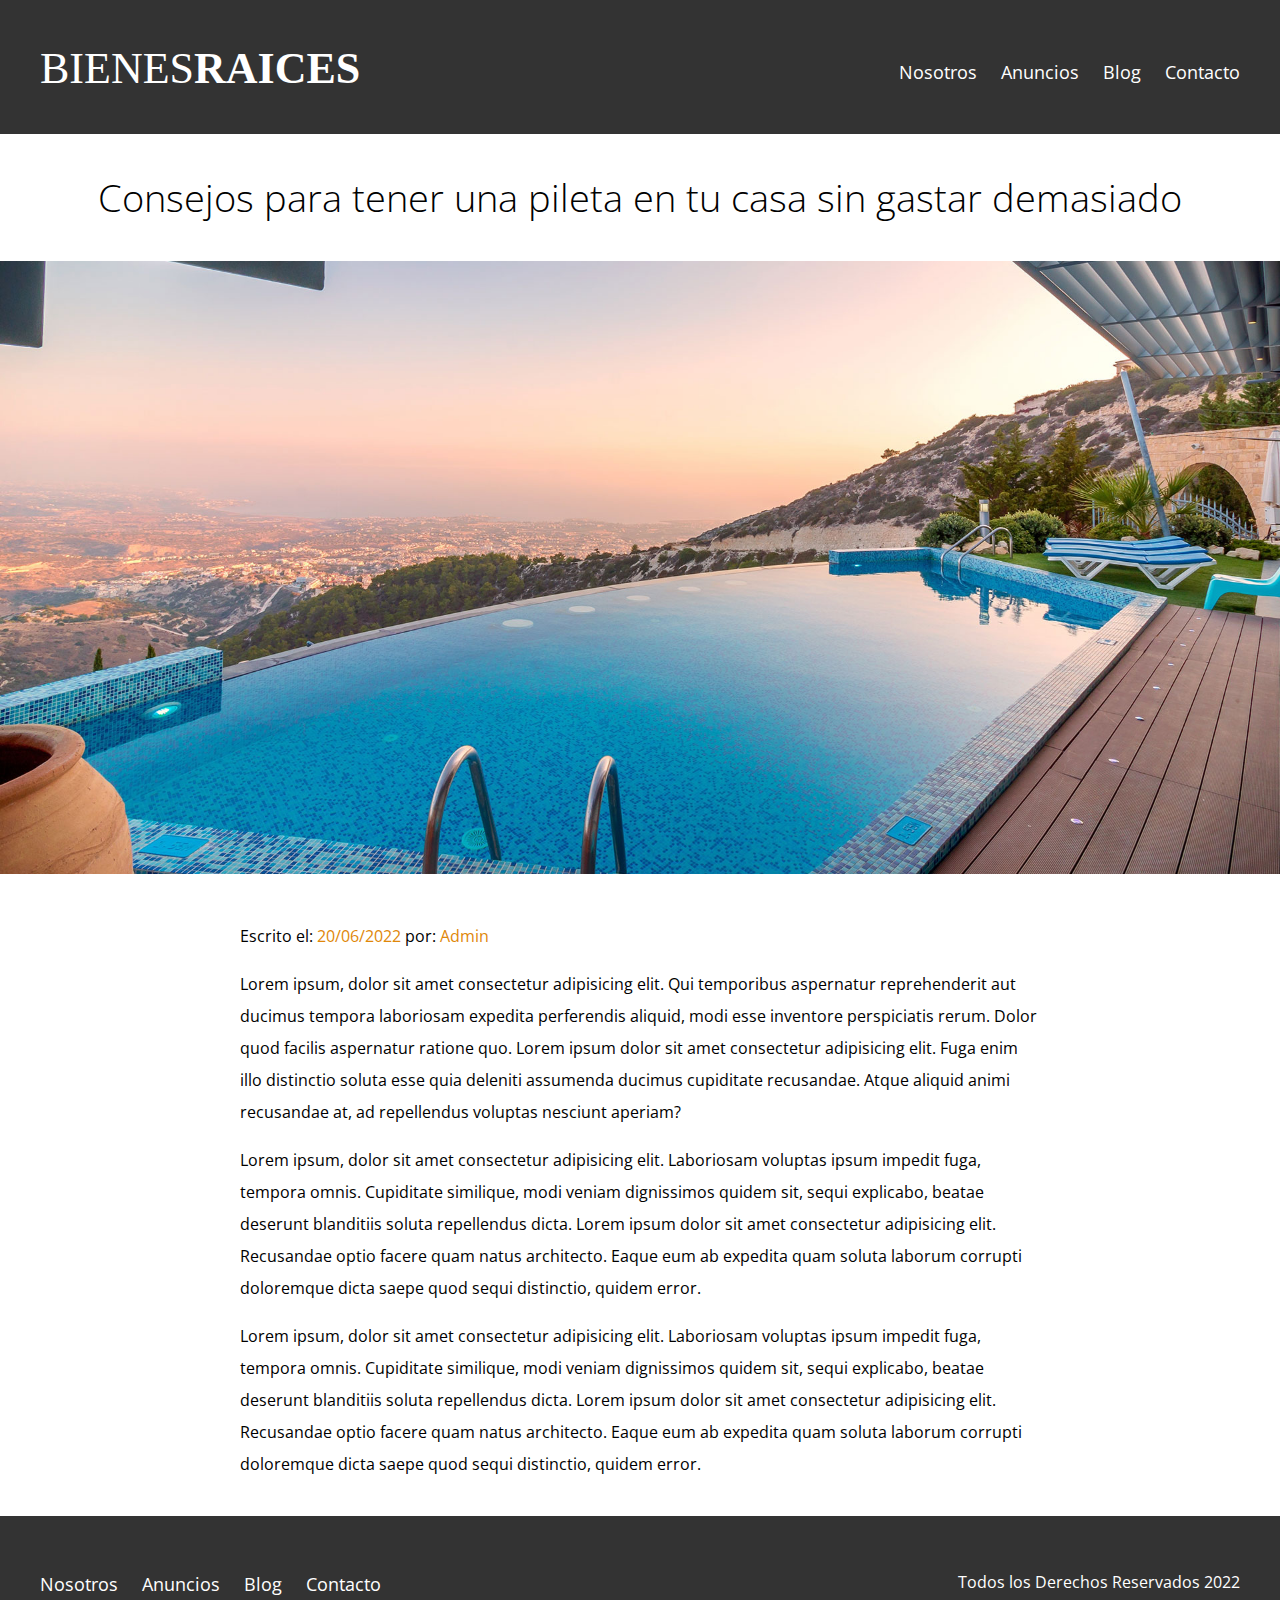
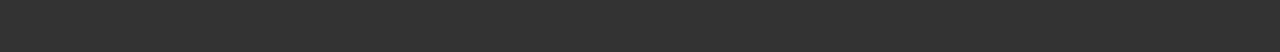
<file: entrada.html>
<!DOCTYPE html>
<html lang="en">
<head>
    <meta charset="UTF-8">
    <meta http-equiv="X-UA-Compatible" content="IE=edge">
    <meta name="viewport" content="width=device-width, initial-scale=1.0">
    <link rel="preconnect" href="https://fonts.googleapis.com">
    <link rel="preconnect" href="https://fonts.gstatic.com" crossorigin>
    <link href="https://fonts.googleapis.com/css2?family=Open+Sans:wght@300;400;700&display=swap" rel="stylesheet">
    <link rel="stylesheet" href="css/normalyze.css">
    <link rel="stylesheet" href="css/stylesheet.css">
    <title>Bienes Raices</title>
    <!--MetaInf-->
    <meta name="description" content="Proyecto de inmobiliaria">
    <meta name="keywords" content="Compra, venta, casas, departamentos, inmobiliaria">
    <meta name="author" content="Joaquín Cognigni">
    <meta name="copyright" content="Joaquín Cognigni 2022">
    <!--Robots-->
    <meta name="robots" content="index nofollow">
    <link rel="icon" href="img/favicon.jpg" type="image/jpg">
    <!--Facebook-->
    <meta property="og:title" content="BienesRaices">
    <meta property="og:description" content="BienesRaices es una inmobiliaria con más de 25 años de trayectoria">
    <meta property="og:type" content="web">
    <meta property="og:image" content="img/preview.png">
    <meta property="og:url" content="https://bienesraices-cocog.web.app">
    <!--Twitter-->
    <meta property="twitter:title" content="BienesRaices">
    <meta property="twitter:description" content="BienesRaices es una inmobiliaria con más de 25 años de trayectoria">
    <meta property="twitter:type" content="web">
    <meta property="twitter:image" content="img/preview.png">
    <meta property="twitter:url" content="https://bienesraices-cocog.web.app">
</head>
<body>

    <header class="site-header">
        <div class="container contenido-header">
            <div class="barra">
                <a href="index.html">
                    <img src="img/logo.svg" alt="Logotipo de Bienes Raices">
                </a>
                <nav class="navegacion">
                    <a href="nosotros.html">Nosotros</a>
                    <a href="anuncios.html">Anuncios</a>
                    <a href="blog.html">Blog</a>
                    <a href="contacto.html">Contacto</a>
                </nav>
            </div><!--barra-->
        </div><!--container-->
    </header>

    <h1 class="fw-300 txt-center">Consejos para tener una pileta en tu casa sin gastar demasiado</h1>
    <img src="img/destacada2.jpg" alt="Imagen Principal">

    <main class="container section contenido-centrado texto-entrada">
        
        <p>Escrito el: <span>20/06/2022</span> por: <span>Admin</span></p>

        <p>Lorem ipsum, dolor sit amet consectetur adipisicing elit. Qui temporibus aspernatur reprehenderit aut ducimus tempora laboriosam expedita perferendis aliquid, modi esse inventore perspiciatis rerum. Dolor quod facilis aspernatur ratione quo. Lorem ipsum dolor sit amet consectetur adipisicing elit. Fuga enim illo distinctio soluta esse quia deleniti assumenda ducimus cupiditate recusandae. Atque aliquid animi recusandae at, ad repellendus voluptas nesciunt aperiam?</p>

        <p>Lorem ipsum, dolor sit amet consectetur adipisicing elit. Laboriosam voluptas ipsum impedit fuga, tempora omnis. Cupiditate similique, modi veniam dignissimos quidem sit, sequi explicabo, beatae deserunt blanditiis soluta repellendus dicta. Lorem ipsum dolor sit amet consectetur adipisicing elit. Recusandae optio facere quam natus architecto. Eaque eum ab expedita quam soluta laborum corrupti doloremque dicta saepe quod sequi distinctio, quidem error.</p>

        <p>Lorem ipsum, dolor sit amet consectetur adipisicing elit. Laboriosam voluptas ipsum impedit fuga, tempora omnis. Cupiditate similique, modi veniam dignissimos quidem sit, sequi explicabo, beatae deserunt blanditiis soluta repellendus dicta. Lorem ipsum dolor sit amet consectetur adipisicing elit. Recusandae optio facere quam natus architecto. Eaque eum ab expedita quam soluta laborum corrupti doloremque dicta saepe quod sequi distinctio, quidem error.</p>
    </main>

    <footer class="site-footer section">
        <div class="container footer-container">
            <nav class="navegacion">
                <a href="nosotros.html">Nosotros</a>
                <a href="anuncios.html">Anuncios</a>
                <a href="blog.html">Blog</a>
                <a href="contacto.html">Contacto</a>
            </nav>
            <p>Todos los Derechos Reservados 2022</p>
        </div>
    </footer>
</body>
</html>
</file>
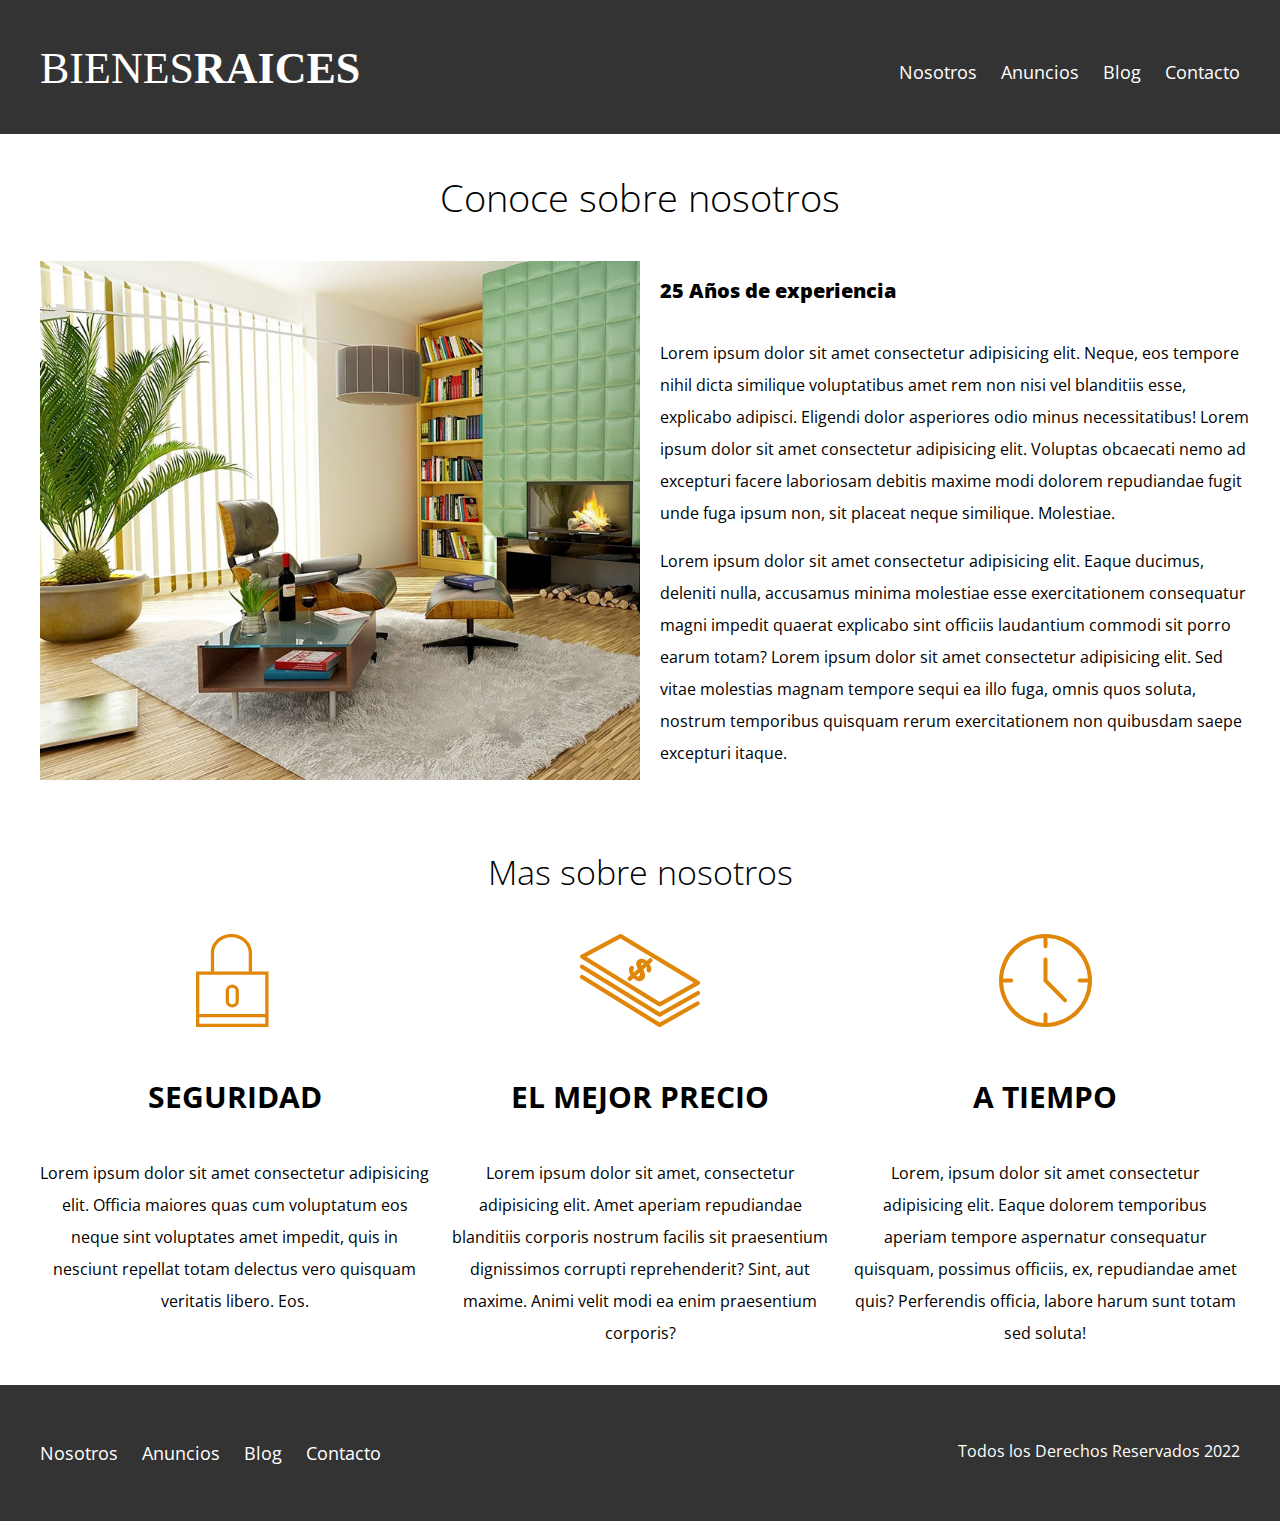
<file: nosotros.html>
<!DOCTYPE html>
<html lang="en">
    <head>
        <meta charset="UTF-8">
        <meta http-equiv="X-UA-Compatible" content="IE=edge">
        <meta name="viewport" content="width=device-width, initial-scale=1.0">
        <link rel="preconnect" href="https://fonts.googleapis.com">
        <link rel="preconnect" href="https://fonts.gstatic.com" crossorigin>
        <link href="https://fonts.googleapis.com/css2?family=Open+Sans:wght@300;400;700&display=swap" rel="stylesheet">
        <link rel="stylesheet" href="css/normalyze.css">
        <link rel="stylesheet" href="css/stylesheet.css">
        <title>Bienes Raices</title>
        <!--MetaInf-->
        <meta name="description" content="Proyecto de inmobiliaria">
        <meta name="keywords" content="Compra, venta, casas, departamentos, inmobiliaria">
        <meta name="author" content="Joaquín Cognigni">
        <meta name="copyright" content="Joaquín Cognigni 2022">
        <!--Robots-->
        <meta name="robots" content="index nofollow">
        <link rel="icon" href="img/favicon.jpg" type="image/jpg">
        <!--Facebook-->
        <meta property="og:title" content="BienesRaices">
        <meta property="og:description" content="BienesRaices es una inmobiliaria con más de 25 años de trayectoria">
        <meta property="og:type" content="web">
        <meta property="og:image" content="img/preview.png">
        <meta property="og:url" content="https://bienesraices-cocog.web.app">
        <!--Twitter-->
        <meta property="twitter:title" content="BienesRaices">
        <meta property="twitter:description" content="BienesRaices es una inmobiliaria con más de 25 años de trayectoria">
        <meta property="twitter:type" content="web">
        <meta property="twitter:image" content="img/preview.png">
        <meta property="twitter:url" content="https://bienesraices-cocog.web.app">
    </head>
<body>

    <header class="site-header">
        <div class="container contenido-header">
            <div class="barra">
                <a href="index.html">
                    <img src="img/logo.svg" alt="Logotipo de Bienes Raices">
                </a>
                <nav class="navegacion">
                    <a href="nosotros.html">Nosotros</a>
                    <a href="anuncios.html">Anuncios</a>
                    <a href="blog.html">Blog</a>
                    <a href="contacto.html">Contacto</a>
                </nav>
            </div><!--barra-->
        </div><!--container-->
    </header>

    <main class="container">
        <h1 class="fw-300 txt-center">Conoce sobre nosotros</h1>

        <div class="contenido-nosotros">
            <div class="imagen">
                <img src="img/nosotros.jpg" alt="Imagen Sobre Nosotros">
            </div>
            <div class="texto-nosotros">
                <blockquote>25 Años de experiencia</blockquote>

                <p>Lorem ipsum dolor sit amet consectetur adipisicing elit. Neque, eos tempore nihil dicta similique voluptatibus amet rem non nisi vel blanditiis esse, explicabo adipisci. Eligendi dolor asperiores odio minus necessitatibus! Lorem ipsum dolor sit amet consectetur adipisicing elit. Voluptas obcaecati nemo ad excepturi facere laboriosam debitis maxime modi dolorem repudiandae fugit unde fuga ipsum non, sit placeat neque similique. Molestiae.</p>
                <p>Lorem ipsum dolor sit amet consectetur adipisicing elit. Eaque ducimus, deleniti nulla, accusamus minima molestiae esse exercitationem consequatur magni impedit quaerat explicabo sint officiis laudantium commodi sit porro earum totam? Lorem ipsum dolor sit amet consectetur adipisicing elit. Sed vitae molestias magnam tempore sequi ea illo fuga, omnis quos soluta, nostrum temporibus quisquam rerum exercitationem non quibusdam saepe excepturi itaque.</p>
            </div>
        </div>
    </main>

    <section class="container section">
        <h2 class="fw-300 txt-center">Mas sobre nosotros</h2>

        <div class="iconos-nosotros">
            <div class="icono">
                <img src="img/icono1.svg" alt="Icono de Seguridad">
                <h3>Seguridad</h3>
                <p>Lorem ipsum dolor sit amet consectetur adipisicing elit. Officia maiores quas cum voluptatum eos neque sint voluptates amet impedit, quis in nesciunt repellat totam delectus vero quisquam veritatis libero. Eos.</p>
            </div>
    
            <div class="icono">
                <img src="img/icono2.svg" alt="Icono de Mejor Precio">
                <h3>El mejor precio</h3>
                <p>Lorem ipsum dolor sit amet, consectetur adipisicing elit. Amet aperiam repudiandae blanditiis corporis nostrum facilis sit praesentium dignissimos corrupti reprehenderit? Sint, aut maxime. Animi velit modi ea enim praesentium corporis?</p>
            </div>
    
            <div class="icono">
                <img src="img/icono3.svg" alt="Icono a Tiempo">
                <h3>A tiempo</h3>
                <p>Lorem, ipsum dolor sit amet consectetur adipisicing elit. Eaque dolorem temporibus aperiam tempore aspernatur consequatur quisquam, possimus officiis, ex, repudiandae amet quis? Perferendis officia, labore harum sunt totam sed soluta!</p>
            </div>
        </div>

    </section>

    <footer class="site-footer section">
        <div class="container footer-container">
            <nav class="navegacion">
                <a href="nosotros.html">Nosotros</a>
                <a href="anuncios.html">Anuncios</a>
                <a href="blog.html">Blog</a>
                <a href="contacto.html">Contacto</a>
            </nav>
            <p>Todos los Derechos Reservados 2022</p>
        </div>
    </footer>
</body>
</html>
</file>
<file: css/normalyze.css>
/*! normalize.css v8.0.1 | MIT License | github.com/necolas/normalize.css */

/* Document
   ========================================================================== */

/**
 * 1. Correct the line height in all browsers.
 * 2. Prevent adjustments of font size after orientation changes in iOS.
 */

 html {
    line-height: 1.15; /* 1 */
    -webkit-text-size-adjust: 100%; /* 2 */
  }
  
  /* Sections
     ========================================================================== */
  
  /**
   * Remove the margin in all browsers.
   */
  
  body {
    margin: 0;
  }
  
  /**
   * Render the `main` element consistently in IE.
   */
  
  main {
    display: block;
  }
  
  /**
   * Correct the font size and margin on `h1` elements within `section` and
   * `article` contexts in Chrome, Firefox, and Safari.
   */
  
  h1 {
    font-size: 2em;
    margin: 0.67em 0;
  }
  
  /* Grouping content
     ========================================================================== */
  
  /**
   * 1. Add the correct box sizing in Firefox.
   * 2. Show the overflow in Edge and IE.
   */
  
  hr {
    box-sizing: content-box; /* 1 */
    height: 0; /* 1 */
    overflow: visible; /* 2 */
  }
  
  /**
   * 1. Correct the inheritance and scaling of font size in all browsers.
   * 2. Correct the odd `em` font sizing in all browsers.
   */
  
  pre {
    font-family: monospace, monospace; /* 1 */
    font-size: 1em; /* 2 */
  }
  
  /* Text-level semantics
     ========================================================================== */
  
  /**
   * Remove the gray background on active links in IE 10.
   */
  
  a {
    background-color: transparent;
  }
  
  /**
   * 1. Remove the bottom border in Chrome 57-
   * 2. Add the correct text decoration in Chrome, Edge, IE, Opera, and Safari.
   */
  
  abbr[title] {
    border-bottom: none; /* 1 */
    text-decoration: underline; /* 2 */
    text-decoration: underline dotted; /* 2 */
  }
  
  /**
   * Add the correct font weight in Chrome, Edge, and Safari.
   */
  
  b,
  strong {
    font-weight: bolder;
  }
  
  /**
   * 1. Correct the inheritance and scaling of font size in all browsers.
   * 2. Correct the odd `em` font sizing in all browsers.
   */
  
  code,
  kbd,
  samp {
    font-family: monospace, monospace; /* 1 */
    font-size: 1em; /* 2 */
  }
  
  /**
   * Add the correct font size in all browsers.
   */
  
  small {
    font-size: 80%;
  }
  
  /**
   * Prevent `sub` and `sup` elements from affecting the line height in
   * all browsers.
   */
  
  sub,
  sup {
    font-size: 75%;
    line-height: 0;
    position: relative;
    vertical-align: baseline;
  }
  
  sub {
    bottom: -0.25em;
  }
  
  sup {
    top: -0.5em;
  }
  
  /* Embedded content
     ========================================================================== */
  
  /**
   * Remove the border on images inside links in IE 10.
   */
  
  img {
    border-style: none;
  }
  
  /* Forms
     ========================================================================== */
  
  /**
   * 1. Change the font styles in all browsers.
   * 2. Remove the margin in Firefox and Safari.
   */
  
  button,
  input,
  optgroup,
  select,
  textarea {
    font-family: inherit; /* 1 */
    font-size: 100%; /* 1 */
    line-height: 1.15; /* 1 */
    margin: 0; /* 2 */
  }
  
  /**
   * Show the overflow in IE.
   * 1. Show the overflow in Edge.
   */
  
  button,
  input { /* 1 */
    overflow: visible;
  }
  
  /**
   * Remove the inheritance of text transform in Edge, Firefox, and IE.
   * 1. Remove the inheritance of text transform in Firefox.
   */
  
  button,
  select { /* 1 */
    text-transform: none;
  }
  
  /**
   * Correct the inability to style clickable types in iOS and Safari.
   */
  
  button,
  [type="button"],
  [type="reset"],
  [type="submit"] {
    -webkit-appearance: button;
  }
  
  /**
   * Remove the inner border and padding in Firefox.
   */
  
  button::-moz-focus-inner,
  [type="button"]::-moz-focus-inner,
  [type="reset"]::-moz-focus-inner,
  [type="submit"]::-moz-focus-inner {
    border-style: none;
    padding: 0;
  }
  
  /**
   * Restore the focus styles unset by the previous rule.
   */
  
  button:-moz-focusring,
  [type="button"]:-moz-focusring,
  [type="reset"]:-moz-focusring,
  [type="submit"]:-moz-focusring {
    outline: 1px dotted ButtonText;
  }
  
  /**
   * Correct the padding in Firefox.
   */
  
  fieldset {
    padding: 0.35em 0.75em 0.625em;
  }
  
  /**
   * 1. Correct the text wrapping in Edge and IE.
   * 2. Correct the color inheritance from `fieldset` elements in IE.
   * 3. Remove the padding so developers are not caught out when they zero out
   *    `fieldset` elements in all browsers.
   */
  
  legend {
    box-sizing: border-box; /* 1 */
    color: inherit; /* 2 */
    display: table; /* 1 */
    max-width: 100%; /* 1 */
    padding: 0; /* 3 */
    white-space: normal; /* 1 */
  }
  
  /**
   * Add the correct vertical alignment in Chrome, Firefox, and Opera.
   */
  
  progress {
    vertical-align: baseline;
  }
  
  /**
   * Remove the default vertical scrollbar in IE 10+.
   */
  
  textarea {
    overflow: auto;
  }
  
  /**
   * 1. Add the correct box sizing in IE 10.
   * 2. Remove the padding in IE 10.
   */
  
  [type="checkbox"],
  [type="radio"] {
    box-sizing: border-box; /* 1 */
    padding: 0; /* 2 */
  }
  
  /**
   * Correct the cursor style of increment and decrement buttons in Chrome.
   */
  
  [type="number"]::-webkit-inner-spin-button,
  [type="number"]::-webkit-outer-spin-button {
    height: auto;
  }
  
  /**
   * 1. Correct the odd appearance in Chrome and Safari.
   * 2. Correct the outline style in Safari.
   */
  
  [type="search"] {
    -webkit-appearance: textfield; /* 1 */
    outline-offset: -2px; /* 2 */
  }
  
  /**
   * Remove the inner padding in Chrome and Safari on macOS.
   */
  
  [type="search"]::-webkit-search-decoration {
    -webkit-appearance: none;
  }
  
  /**
   * 1. Correct the inability to style clickable types in iOS and Safari.
   * 2. Change font properties to `inherit` in Safari.
   */
  
  ::-webkit-file-upload-button {
    -webkit-appearance: button; /* 1 */
    font: inherit; /* 2 */
  }
  
  /* Interactive
     ========================================================================== */
  
  /*
   * Add the correct display in Edge, IE 10+, and Firefox.
   */
  
  details {
    display: block;
  }
  
  /*
   * Add the correct display in all browsers.
   */
  
  summary {
    display: list-item;
  }
  
  /* Misc
     ========================================================================== */
  
  /**
   * Add the correct display in IE 10+.
   */
  
  template {
    display: none;
  }
  
  /**
   * Add the correct display in IE 10.
   */
  
  [hidden] {
    display: none;
  }
</file>
<file: css/stylesheet.css>
html {
    box-sizing: border-box;
    font-size: 62.5%; /* Reset para rems -62.5% = 10px de 16px */
}
*, *:before, *:after {
    box-sizing: inherit;
}


body{
    font-family: 'Open Sans', sans-serif;
    font-size: 1.6rem;
    line-height: 2;

}

/* Globales */

img{
    max-width: 100%;
}

.container{
    max-width: 120rem;
    margin: 0 auto;
}

h1{
    font-size: 3.8rem;
}

h2{
    font-size: 3.4rem;
}

h3{
    font-size: 3rem;
}

h4{
    font-size: 2.6rem;
}

/* Utilidades */

.contenido-centrado{
    max-width: 800px;
}

.section{
    padding-top: 2rem;
    padding-bottom: 2rem;
}

.fw-300{
    font-weight: 300;
}

.txt-center{
    text-align: center;
}

.d-block{
    display: block !important;
}


/* Header */

.site-header{
    background-color: #333333;
    padding: 1rem 0 3rem 0 ;
}

.header-index{
    background-image: url(../img/header.jpg);
    height: 100vh;
    min-height: 60rem;
    background-position: center center;
    background-size: cover;
}

.contenido-header{
    height: 100%;
    display: flex;
    flex-direction: column;
    justify-content: space-between;
}

.contenido-header h1{
    color: #ffff;
    padding-bottom: 2rem;
    max-width: 65rem;
    line-height: 2;
}

.barra{
    display: flex;
    justify-content: space-between;
    align-items: center;
    padding-top: 3rem;
}


/* Navegacion */

.navegacion a{
    color: #ffff;
    text-decoration: none;
    font-size: 1.8rem;
    margin-right: 2rem;
}

.navegacion a:hover{
    color: gray;
}

.navegacion a:last-of-type{
    margin-right: 0%;
}

/* Iconos nosotros */

.iconos-nosotros{
    display: flex;
    justify-content: space-between;
}

.icono{
    flex-basis: calc(33.3% - 1rem);
    text-align: center;
}

.icono h3{
    text-transform: uppercase;
}

/* Cards */

.card-container{
    display: flex;
    justify-content: space-between;
    flex-wrap: wrap;
}

.card{
    flex-basis: calc(33.3% - 1rem);
    border: 1px solid #b5b5b5;
    background-color: #f5f5f5;
    margin-bottom: 2rem;
}

.card-description{
    padding: 2rem;
}

.card-description h3,
.card-description p{
    margin: 0;
}

.price{
    color: #71b100;
    font-weight: 700;
}

.icon-container{
    list-style: none;
    padding: 0;
    display: flex;
    flex: 1;
    justify-content: space-evenly;
    max-width: 500px;
}

.icon-container li{
    display: flex;
}

.icon-container li img{
    margin-right: 2rem;
}

.btn{
    color: #ffff;
    text-transform: uppercase;
    font-weight: 700;
    text-decoration: none;
    font-size: 1.8rem;
    padding: 1rem 3rem;
    margin-top: 3rem;
    display: inline-block;
    text-align: center;
}

.btn:hover{
    cursor: pointer;
}

.btn-yellow{
    background-color: #e08709;
}

.btn-green{
    background-color: #71b100;
    border: none;
}

.ver-todas{
    display: flex;
    justify-content: flex-end;
}

/* Contacto */

.img-contact{
    background-image: url(../img/encuentra.jpg);
    height: 40rem;
    background-position: center center;
    background-size: cover;
    display: flex;
    align-items: center;

}

.contact-description{
    flex: 1;
    color: #ffff;
}

.contact-description p{
    font-size: 1.8rem;
}

/* Section Bottom */

.section-bottom{
    display: flex;
    justify-content: space-between;
}

.blog{
    flex-basis: 60%;
}

.testimoniales{
    flex-basis: calc(40% - 2rem);
}

.entrada-blog{
    display: flex;
    justify-content: space-between;
    margin-bottom: 2rem;
}

.entrada-blog:last-of-type{
    margin-bottom: 0;
}

.img{
    flex-basis: 40%;
}

.texto-entrada{
    flex-basis: calc(60% - 3rem);
}

.texto-entrada a{
    color: #0000;
    text-decoration: none;
}

.texto-entrada h4{
    color: #343434;
    margin: 0%;
    line-height: 1.4;
}

.texto-entrada h4::after{
    content: '';
    display: block;
    width: 15rem;
    height: .5rem;
    background-color: #71b100;
    margin-top: 1rem;
}

.texto-entrada span{
    color: #e08709;
}


/* Testimoniales */

.testimonial{
    background-color: #71b100;
    font-size: 2.4rem;
    padding: 2rem;
    color: #ffff;
    border-radius: 2rem;
}

.testimonial p{
    text-align: right;
}

.testimonial blockquote::before{
    content: '';
    background-image: url(../img/comilla.svg);
    background-position: center center;
    background-size: cover;
    width: 4rem;
    height: 4rem;
    display: block;
    position: absolute;
    left: -2rem;
    top: 0;
}

.testimonial blockquote{
    position: relative;
    padding-left: 5rem;
    font-weight: 300;
}


/* Footer */

.site-footer{
    background-color: #333333;
    margin: 0;
}

.footer-container{
    padding: 3rem 0;
    display: flex;
    justify-content: space-between;
}

.site-footer p{
    margin: 0;
    color: #ffff;
}



/* Internas */

/*Nosotros*/

.contenido-nosotros{
    display: grid;
    grid-template-columns: 50% 50%;
    grid-column-gap: 2rem;
}

.texto-nosotros blockquote{
    font-weight: 900;
    font-size: 2rem;
    margin: 0;
    padding: 1rem 0;
}

/* Anuncio */

.resumen-propiedad{
    display: flex;
    justify-content: space-between;
    align-items: center;
}

/* Contacto */

form p{
    font-size: 1.6rem;
    color: #4f4f4f;
}

legend{
    font-size: 2.4rem;
    color: #4f4f4f;
}

label{
    font-weight: 700;
    text-transform: uppercase;
    display: block;
}

input:not([type="submit"]),
textarea,
select{
    display: block;
    width: 100%;
    padding: 1rem;
    background-color: #e1e1e1;
    margin-bottom: 2rem;
    border: none;
    border-radius: 1rem;
}

input[type="submit"]{
    width: auto;
    margin: 0;
}

select{
    -webkit-appearance: none;
}

textarea{
    height: 20rem;
}

.forma-contacto{
    max-width: 30rem;
    display: flex;
    justify-content: space-between;
    align-items: center;
}

#submit{
    margin-top: 2rem;
}
</file>
